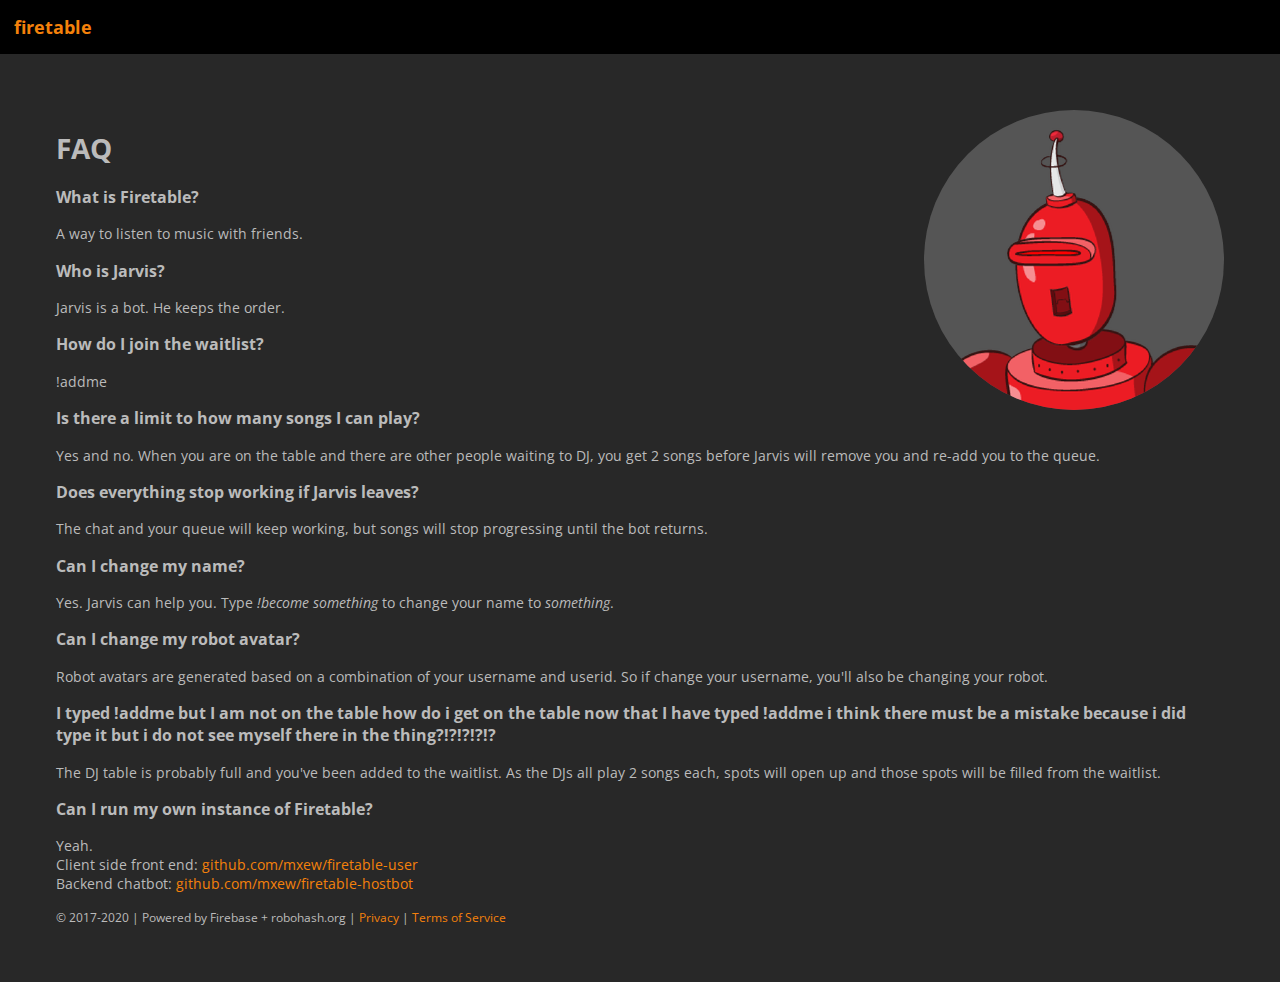
<file: about/index.html>
<!DOCTYPE html>
<html>

<head>
	<META http-equiv="Content-Type" content="text/html; charset=utf-8" />
	<title>About firetable</title>
	<meta name="viewport" content="width=device-width; initial-scale = 1.0; maximum-scale=1.0; user-scalable=no" />
	<link rel="shortcut icon" href="../favicon.png">
	<link rel="stylesheet" href="../css/looks.css" type="text/css" />
	<link href='https://fonts.googleapis.com/css?family=Open+Sans:400,700' rel='stylesheet' type='text/css'>

</head>

<body class="blog">

	<header id="topbar">
		<h1 class="ftlogo">firetable</h1>
		<div class="flexpacer"></div>
	</header>
	
	<div id="blog">
		<img style="float:right; border-radius: 50%; background-color: #555; margin: 0px 0px 15px 15px; max-width: 50%;" src="./jarvis.png" />
		<h1>FAQ</h1>
		<h3>What is Firetable?</h3>
		<p>
			A way to listen to music with friends.
		</p>
		<h3>Who is Jarvis?</h3>
		<p>
			Jarvis is a bot. He keeps the order.
		</p>
		<h3>How do I join the waitlist?</h3>
		<p>
			!addme
		</p>
		<h3>Is there a limit to how many songs I can play?</h3>
		<p>
			Yes and no. When you are on the table and there are other people waiting to DJ, you get 2 songs before Jarvis will remove you and re-add you to the queue.
		</p>
		<h3>Does everything stop working if Jarvis leaves?</h3>
		<p>
			The chat and your queue will keep working, but songs will stop progressing until the bot returns.
		</p>
		<h3>Can I change my name?</h3>
		<p>
			Yes. Jarvis can help you. Type <i>!become something</i> to change your name to <i>something</i>.
		</p>
		<h3>Can I change my robot avatar?</h3>
		<p>
			Robot avatars are generated based on a combination of your username and userid. So if change your username, you'll also be changing your robot.
		</p>
		<h3>I typed !addme but I am not on the table how do i get on the table now that I have typed !addme i think there must be a mistake because i did type it but i do not see myself there in the thing?!?!?!?!?</h3>
		<p>
			The DJ table is probably full and you've been added to the waitlist. As the DJs all play 2 songs each, spots will open up and those spots will be filled from the waitlist.
		</p>
		<h3>Can I run my own instance of Firetable?</h3>
		<p>
			Yeah.<br/> Client side front end: <a href="http://github.com/mxew/firetable-user">github.com/mxew/firetable-user</a><br/> Backend chatbot: <a href="http://github.com/mxew/firetable-hostbot">github.com/mxew/firetable-hostbot</a>
		</p>
		<small>&copy; 2017-2020 | Powered by Firebase + robohash.org | <a href="../privacy">Privacy</a> | <a href="../terms">Terms of Service</a></small>
	</div>

</body>

</html>
</file>
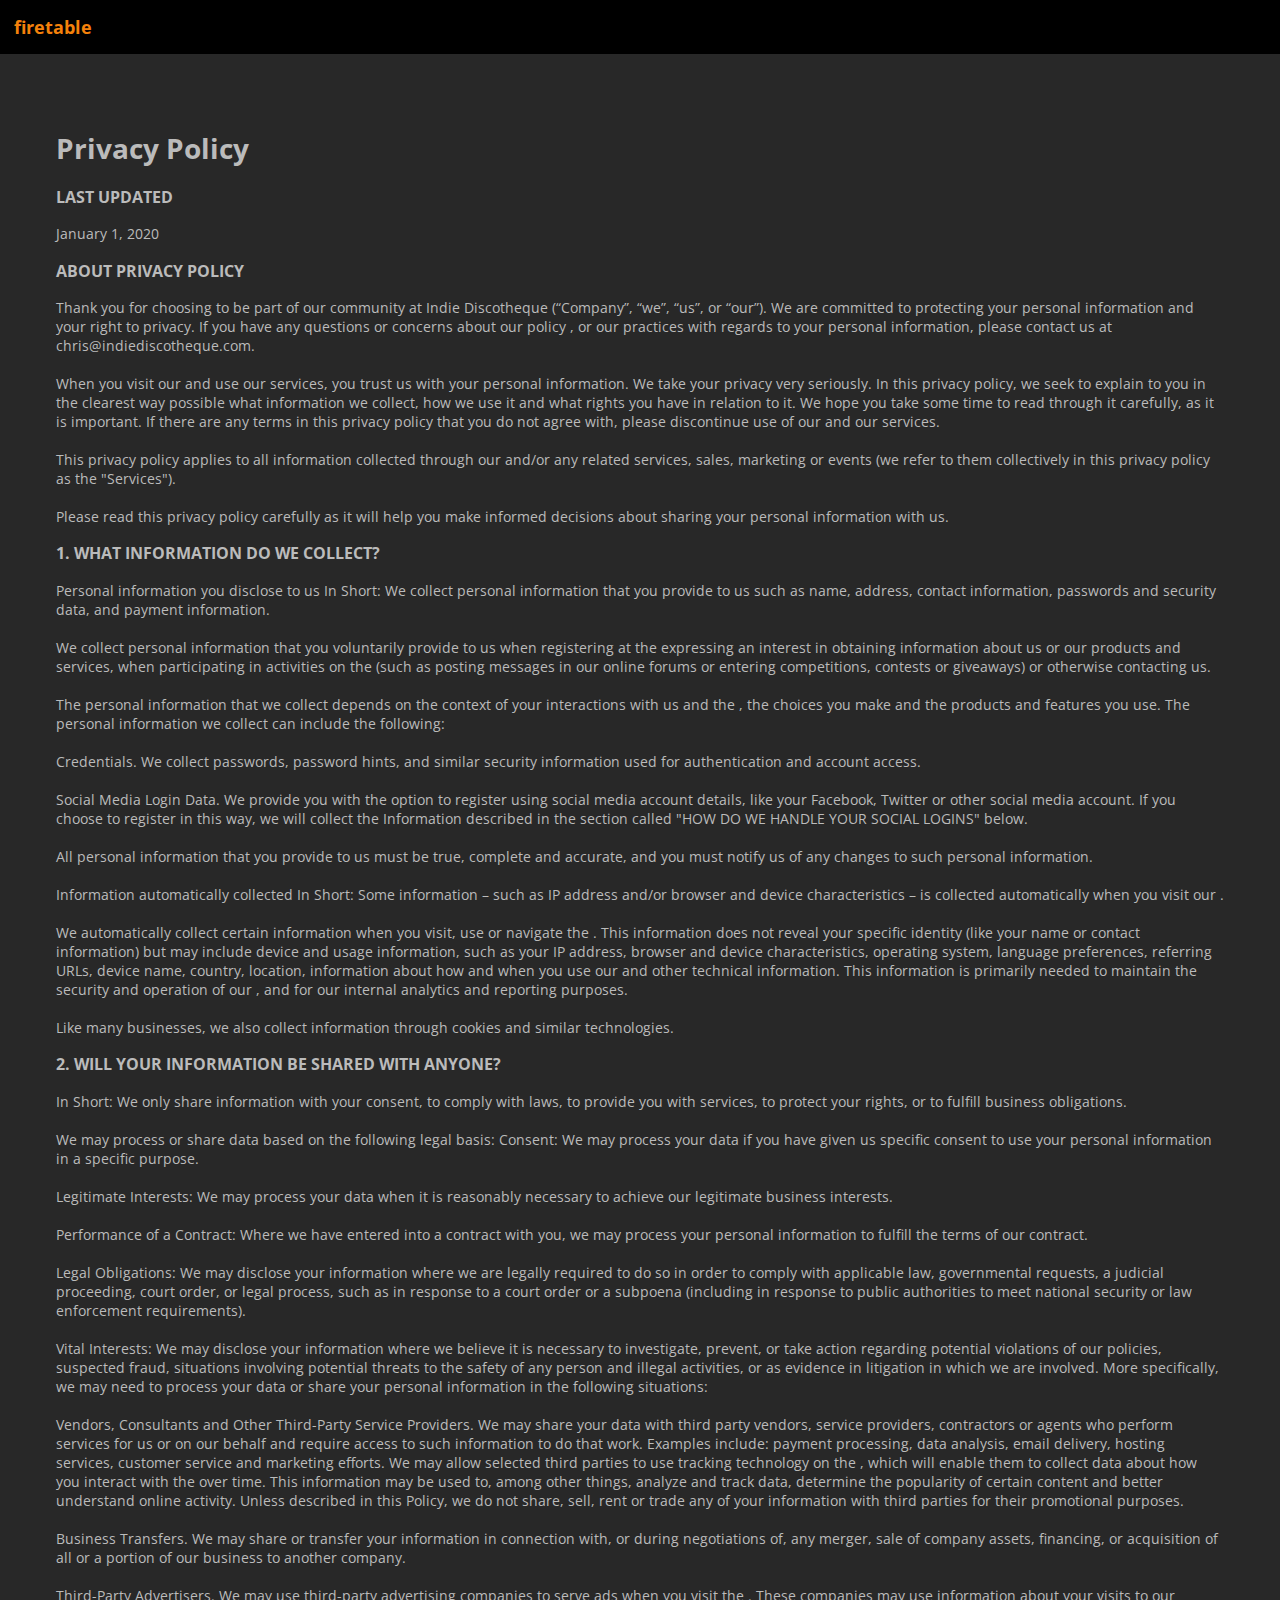
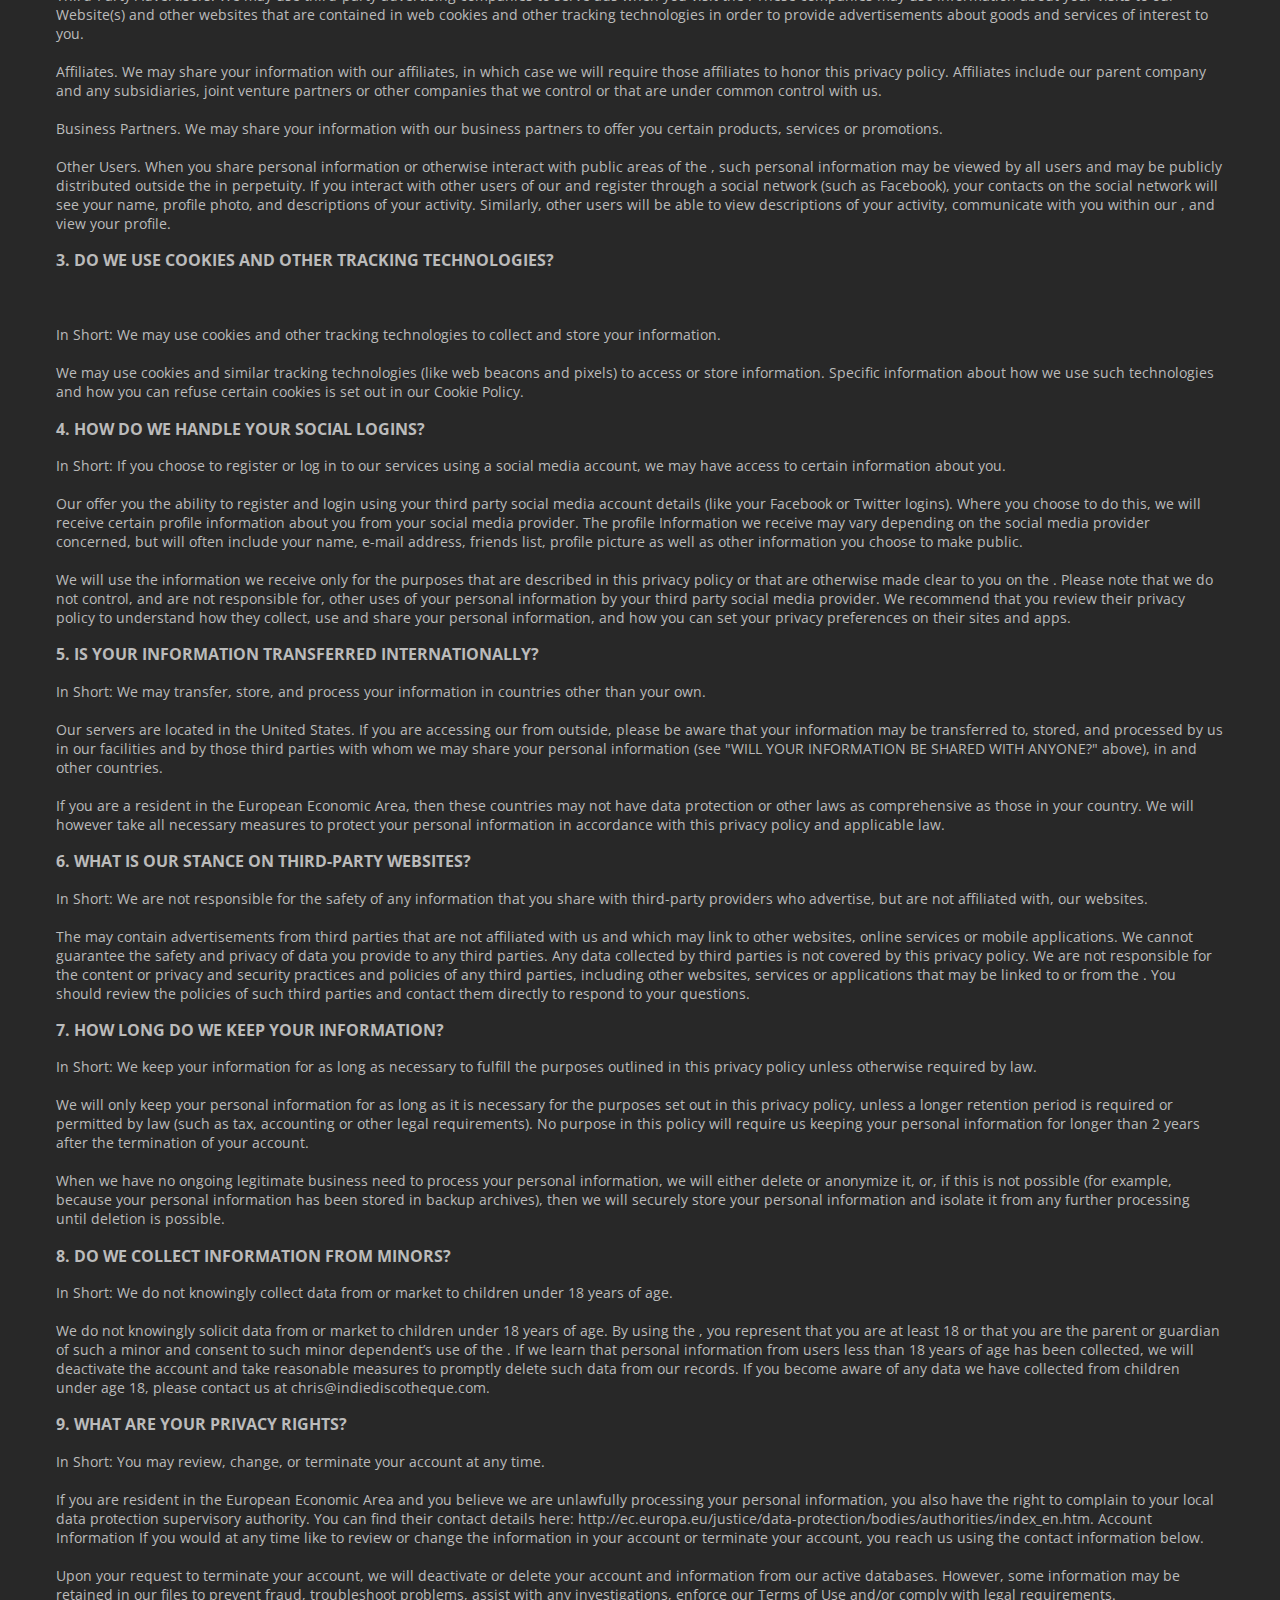
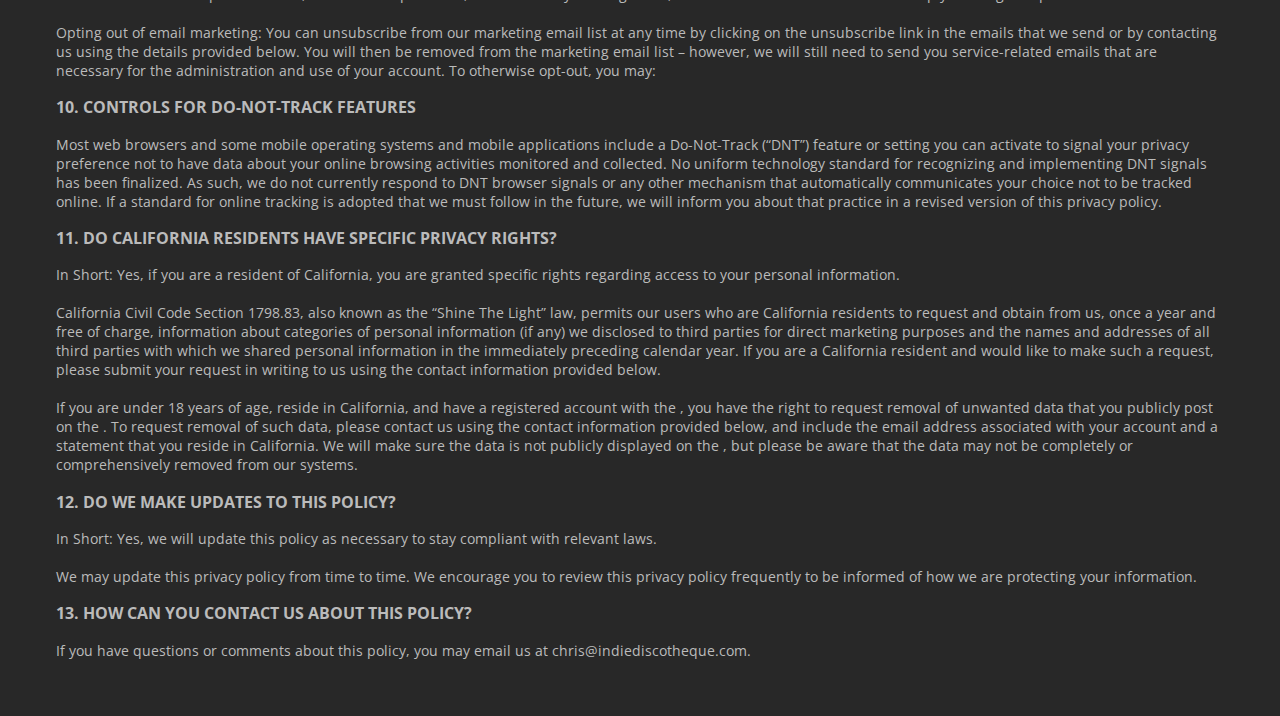
<file: privacy/index.html>
<!DOCTYPE html>
<html>

<head>
  <META http-equiv="Content-Type" content="text/html; charset=utf-8" />
  <title>Firetable Privacy Policy</title>
  <meta name="viewport" content="width=device-width; initial-scale = 1.0; maximum-scale=1.0; user-scalable=no" />
  <link rel="shortcut icon" href="../favicon.png">
  <link rel="stylesheet" href="../css/looks.css" type="text/css" />
  <link href='https://fonts.googleapis.com/css?family=Open+Sans:400,700' rel='stylesheet' type='text/css'>

</head>

<body class="blog">
  <header id="topbar">
    <h1 class="ftlogo">firetable</h1>
    <div class="flexpacer"></div>
  </header>
  <div id="blog">
    <h1>Privacy Policy</h1>

    <h3>LAST UPDATED</h3> January 1, 2020
    <h3>ABOUT PRIVACY POLICY</h3> Thank you for choosing to be part of our community at Indie Discotheque (“Company”, “we”, “us”, or “our”). We are committed to protecting your personal information and your right to privacy. If you have any questions or concerns about our policy
    , or our practices with regards to your personal information, please contact us at chris@indiediscotheque.com.
    <br/><br/> When you visit our and use our services, you trust us with your personal information. We take your privacy very seriously. In this privacy policy, we seek to explain to you in the clearest way possible what information we collect, how we
    use it and what rights you have in relation to it. We hope you take some time to read through it carefully, as it is important. If there are any terms in this privacy policy that you do not agree with, please discontinue use of our and our services.
    <br/><br/> This privacy policy applies to all information collected through our and/or any related services, sales, marketing or events (we refer to them collectively in this privacy policy as the "Services").
    <br/><br/> Please read this privacy policy carefully as it will help you make informed decisions about sharing your personal information with us.




    <h3>1. WHAT INFORMATION DO WE COLLECT?</h3> Personal information you disclose to us In Short: We collect personal information that you provide to us such as name, address, contact information, passwords and security data, and payment information.
    <br/><br/> We collect personal information that you voluntarily provide to us when registering at the expressing an interest in obtaining information about us or our products and services, when participating in activities on the (such as posting messages
    in our online forums or entering competitions, contests or giveaways) or otherwise contacting us.
    <br/><br/> The personal information that we collect depends on the context of your interactions with us and the , the choices you make and the products and features you use. The personal information we collect can include the following:
    <br/><br/> Credentials. We collect passwords, password hints, and similar security information used for authentication and account access.
    <br/><br/> Social Media Login Data. We provide you with the option to register using social media account details, like your Facebook, Twitter or other social media account. If you choose to register in this way, we will collect the Information described
    in the section called "HOW DO WE HANDLE YOUR SOCIAL LOGINS" below.
    <br/><br/> All personal information that you provide to us must be true, complete and accurate, and you must notify us of any changes to such personal information.
    <br/><br/> Information automatically collected In Short: Some information – such as IP address and/or browser and device characteristics – is collected automatically when you visit our .
    <br/><br/> We automatically collect certain information when you visit, use or navigate the . This information does not reveal your specific identity (like your name or contact information) but may include device and usage information, such as your
    IP address, browser and device characteristics, operating system, language preferences, referring URLs, device name, country, location, information about how and when you use our and other technical information. This information is primarily needed
    to maintain the security and operation of our , and for our internal analytics and reporting purposes.
    <br/><br/> Like many businesses, we also collect information through cookies and similar technologies.



    <h3>2. WILL YOUR INFORMATION BE SHARED WITH ANYONE?</h3> In Short: We only share information with your consent, to comply with laws, to provide you with services, to protect your rights, or to fulfill business obligations.
    <br/><br/> We may process or share data based on the following legal basis: Consent: We may process your data if you have given us specific consent to use your personal information in a specific purpose.
    <br/><br/> Legitimate Interests: We may process your data when it is reasonably necessary to achieve our legitimate business interests.
    <br/><br/> Performance of a Contract: Where we have entered into a contract with you, we may process your personal information to fulfill the terms of our contract.
    <br/><br/> Legal Obligations: We may disclose your information where we are legally required to do so in order to comply with applicable law, governmental requests, a judicial proceeding, court order, or legal process, such as in response to a court
    order or a subpoena (including in response to public authorities to meet national security or law enforcement requirements).
    <br/><br/> Vital Interests: We may disclose your information where we believe it is necessary to investigate, prevent, or take action regarding potential violations of our policies, suspected fraud, situations involving potential threats to the safety
    of any person and illegal activities, or as evidence in litigation in which we are involved. More specifically, we may need to process your data or share your personal information in the following situations:
    <br/><br/> Vendors, Consultants and Other Third-Party Service Providers. We may share your data with third party vendors, service providers, contractors or agents who perform services for us or on our behalf and require access to such information
    to do that work. Examples include: payment processing, data analysis, email delivery, hosting services, customer service and marketing efforts. We may allow selected third parties to use tracking technology on the , which will enable them to collect
    data about how you interact with the over time. This information may be used to, among other things, analyze and track data, determine the popularity of certain content and better understand online activity. Unless described in this Policy, we do
    not share, sell, rent or trade any of your information with third parties for their promotional purposes.
    <br/><br/> Business Transfers. We may share or transfer your information in connection with, or during negotiations of, any merger, sale of company assets, financing, or acquisition of all or a portion of our business to another company.
    <br/><br/> Third-Party Advertisers. We may use third-party advertising companies to serve ads when you visit the . These companies may use information about your visits to our Website(s) and other websites that are contained in web cookies and other
    tracking technologies in order to provide advertisements about goods and services of interest to you.
    <br/><br/> Affiliates. We may share your information with our affiliates, in which case we will require those affiliates to honor this privacy policy. Affiliates include our parent company and any subsidiaries, joint venture partners or other companies
    that we control or that are under common control with us.
    <br/><br/> Business Partners. We may share your information with our business partners to offer you certain products, services or promotions.
    <br/><br/> Other Users. When you share personal information or otherwise interact with public areas of the , such personal information may be viewed by all users and may be publicly distributed outside the in perpetuity. If you interact with other
    users of our and register through a social network (such as Facebook), your contacts on the social network will see your name, profile photo, and descriptions of your activity. Similarly, other users will be able to view descriptions of your activity,
    communicate with you within our , and view your profile.


    <h3>3. DO WE USE COOKIES AND OTHER TRACKING TECHNOLOGIES?</h3>
    <br/><br/> In Short: We may use cookies and other tracking technologies to collect and store your information.
    <br/><br/> We may use cookies and similar tracking technologies (like web beacons and pixels) to access or store information. Specific information about how we use such technologies and how you can refuse certain cookies is set out in our Cookie Policy.



    <h3>4. HOW DO WE HANDLE YOUR SOCIAL LOGINS?</h3> In Short: If you choose to register or log in to our services using a social media account, we may have access to certain information about you.
    <br/><br/> Our offer you the ability to register and login using your third party social media account details (like your Facebook or Twitter logins). Where you choose to do this, we will receive certain profile information about you from your social
    media provider. The profile Information we receive may vary depending on the social media provider concerned, but will often include your name, e-mail address, friends list, profile picture as well as other information you choose to make public.
    <br/><br/> We will use the information we receive only for the purposes that are described in this privacy policy or that are otherwise made clear to you on the . Please note that we do not control, and are not responsible for, other uses of your
    personal information by your third party social media provider. We recommend that you review their privacy policy to understand how they collect, use and share your personal information, and how you can set your privacy preferences on their sites
    and apps.



    <h3>5. IS YOUR INFORMATION TRANSFERRED INTERNATIONALLY?</h3> In Short: We may transfer, store, and process your information in countries other than your own.
    <br/><br/> Our servers are located in the United States. If you are accessing our from outside, please be aware that your information may be transferred to, stored, and processed by us in our facilities and by those third parties with whom we may
    share your personal information (see "WILL YOUR INFORMATION BE SHARED WITH ANYONE?" above), in and other countries.
    <br/><br/> If you are a resident in the European Economic Area, then these countries may not have data protection or other laws as comprehensive as those in your country. We will however take all necessary measures to protect your personal information
    in accordance with this privacy policy and applicable law.



    <h3>6. WHAT IS OUR STANCE ON THIRD-PARTY WEBSITES?</h3> In Short: We are not responsible for the safety of any information that you share with third-party providers who advertise, but are not affiliated with, our websites.
    <br/><br/> The may contain advertisements from third parties that are not affiliated with us and which may link to other websites, online services or mobile applications. We cannot guarantee the safety and privacy of data you provide to any third
    parties. Any data collected by third parties is not covered by this privacy policy. We are not responsible for the content or privacy and security practices and policies of any third parties, including other websites, services or applications that
    may be linked to or from the . You should review the policies of such third parties and contact them directly to respond to your questions.



    <h3>7. HOW LONG DO WE KEEP YOUR INFORMATION?</h3> In Short: We keep your information for as long as necessary to fulfill the purposes outlined in this privacy policy unless otherwise required by law.
    <br/><br/> We will only keep your personal information for as long as it is necessary for the purposes set out in this privacy policy, unless a longer retention period is required or permitted by law (such as tax, accounting or other legal requirements).
    No purpose in this policy will require us keeping your personal information for longer than 2 years after the termination of your account.
    <br/><br/> When we have no ongoing legitimate business need to process your personal information, we will either delete or anonymize it, or, if this is not possible (for example, because your personal information has been stored in backup archives),
    then we will securely store your personal information and isolate it from any further processing until deletion is possible.



    <h3>8. DO WE COLLECT INFORMATION FROM MINORS?</h3> In Short: We do not knowingly collect data from or market to children under 18 years of age.
    <br/><br/> We do not knowingly solicit data from or market to children under 18 years of age. By using the , you represent that you are at least 18 or that you are the parent or guardian of such a minor and consent to such minor dependent’s use of
    the . If we learn that personal information from users less than 18 years of age has been collected, we will deactivate the account and take reasonable measures to promptly delete such data from our records. If you become aware of any data we have
    collected from children under age 18, please contact us at chris@indiediscotheque.com.



    <h3>9. WHAT ARE YOUR PRIVACY RIGHTS?</h3> In Short: You may review, change, or terminate your account at any time.
    <br/><br/> If you are resident in the European Economic Area and you believe we are unlawfully processing your personal information, you also have the right to complain to your local data protection supervisory authority. You can find their contact
    details here: http://ec.europa.eu/justice/data-protection/bodies/authorities/index_en.htm. Account Information If you would at any time like to review or change the information in your account or terminate your account, you reach us using the contact
    information below.
    <br/><br/> Upon your request to terminate your account, we will deactivate or delete your account and information from our active databases. However, some information may be retained in our files to prevent fraud, troubleshoot problems, assist with
    any investigations, enforce our Terms of Use and/or comply with legal requirements.
    <br/><br/> Opting out of email marketing: You can unsubscribe from our marketing email list at any time by clicking on the unsubscribe link in the emails that we send or by contacting us using the details provided below. You will then be removed from
    the marketing email list – however, we will still need to send you service-related emails that are necessary for the administration and use of your account. To otherwise opt-out, you may:



    <h3>10. CONTROLS FOR DO-NOT-TRACK FEATURES</h3> Most web browsers and some mobile operating systems and mobile applications include a Do-Not-Track (“DNT”) feature or setting you can activate to signal your privacy preference not to have data about your online browsing activities monitored and
    collected. No uniform technology standard for recognizing and implementing DNT signals has been finalized. As such, we do not currently respond to DNT browser signals or any other mechanism that automatically communicates your choice not to be tracked
    online. If a standard for online tracking is adopted that we must follow in the future, we will inform you about that practice in a revised version of this privacy policy.



    <h3>11. DO CALIFORNIA RESIDENTS HAVE SPECIFIC PRIVACY RIGHTS?</h3> In Short: Yes, if you are a resident of California, you are granted specific rights regarding access to your personal information.
    <br/><br/> California Civil Code Section 1798.83, also known as the “Shine The Light” law, permits our users who are California residents to request and obtain from us, once a year and free of charge, information about categories of personal information
    (if any) we disclosed to third parties for direct marketing purposes and the names and addresses of all third parties with which we shared personal information in the immediately preceding calendar year. If you are a California resident and would
    like to make such a request, please submit your request in writing to us using the contact information provided below.
    <br/><br/> If you are under 18 years of age, reside in California, and have a registered account with the , you have the right to request removal of unwanted data that you publicly post on the . To request removal of such data, please contact us using
    the contact information provided below, and include the email address associated with your account and a statement that you reside in California. We will make sure the data is not publicly displayed on the , but please be aware that the data may not
    be completely or comprehensively removed from our systems.



    <h3>12. DO WE MAKE UPDATES TO THIS POLICY?</h3> In Short: Yes, we will update this policy as necessary to stay compliant with relevant laws.
    <br/><br/> We may update this privacy policy from time to time. We encourage you to review this privacy policy frequently to be informed of how we are protecting your information.



    <h3>13. HOW CAN YOU CONTACT US ABOUT THIS POLICY?</h3> If you have questions or comments about this policy, you may email us at chris@indiediscotheque.com.

  </div>

</body>

</html>
</file>
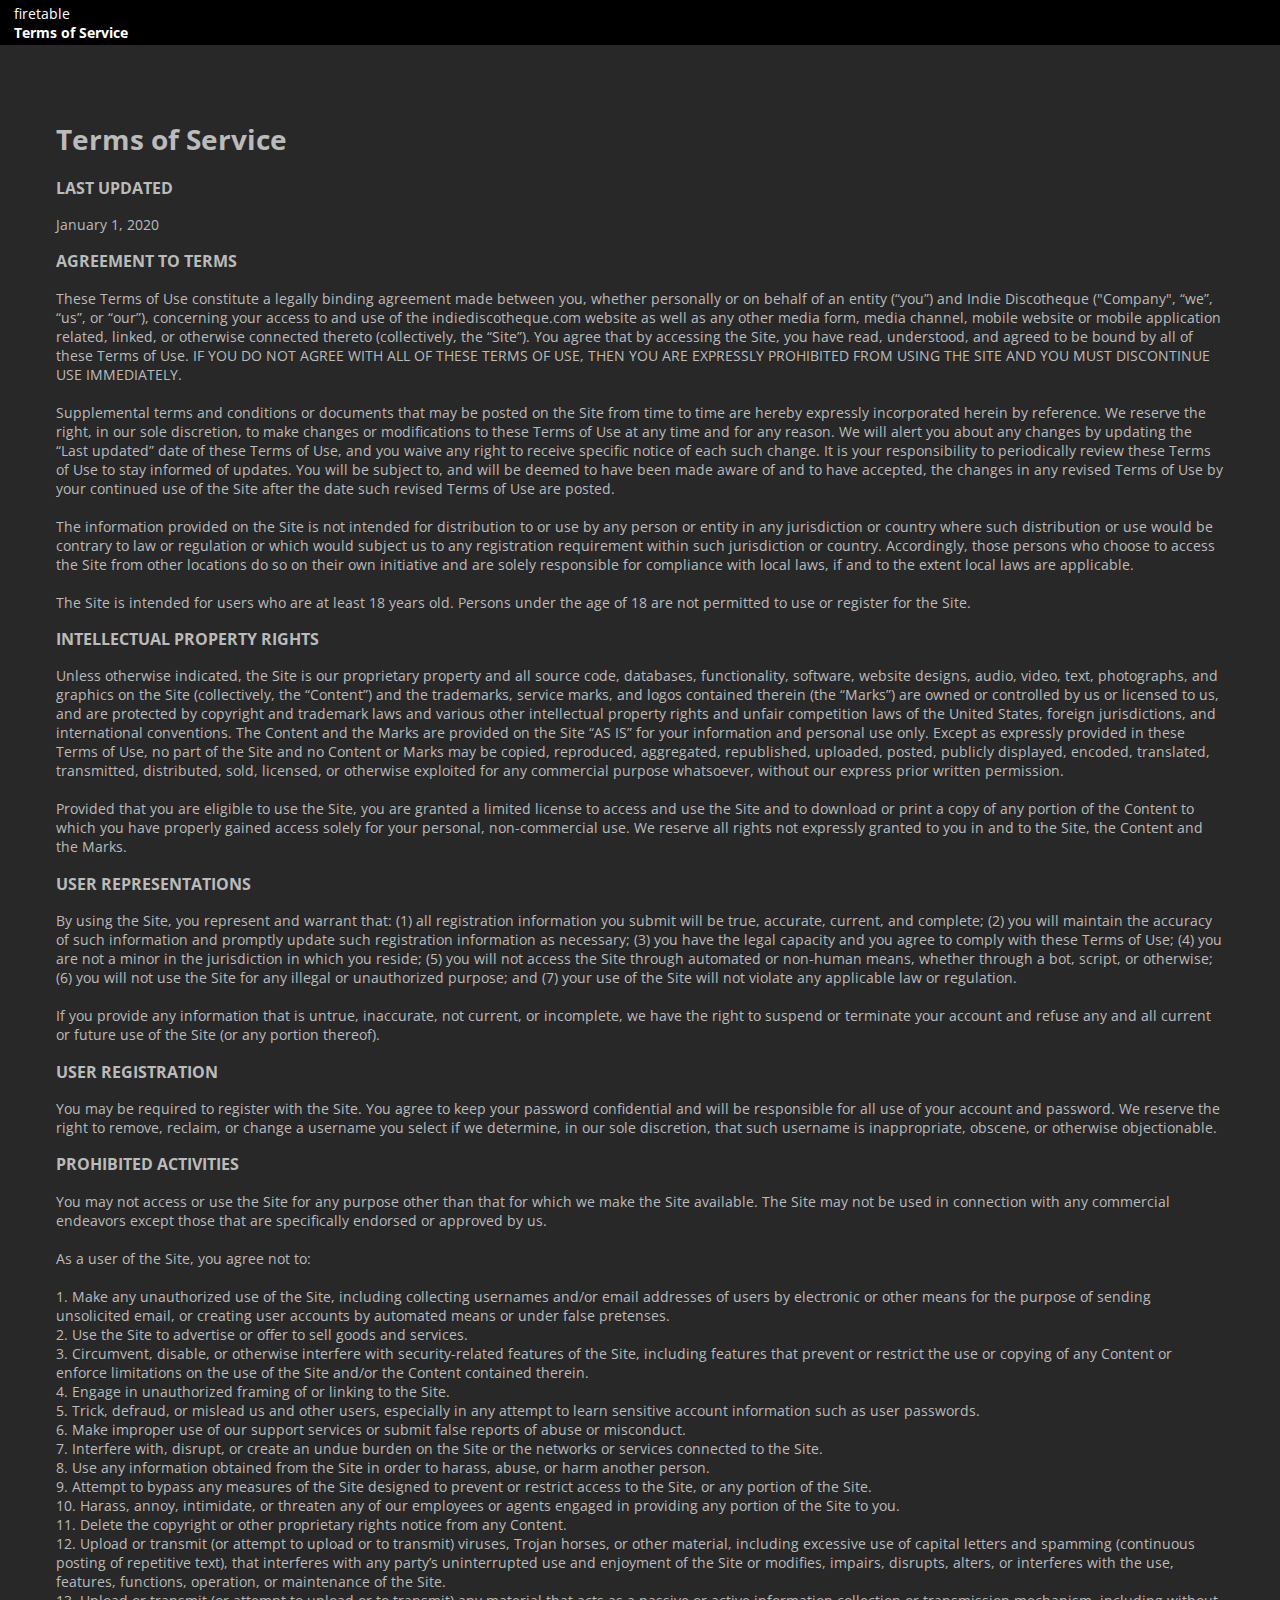
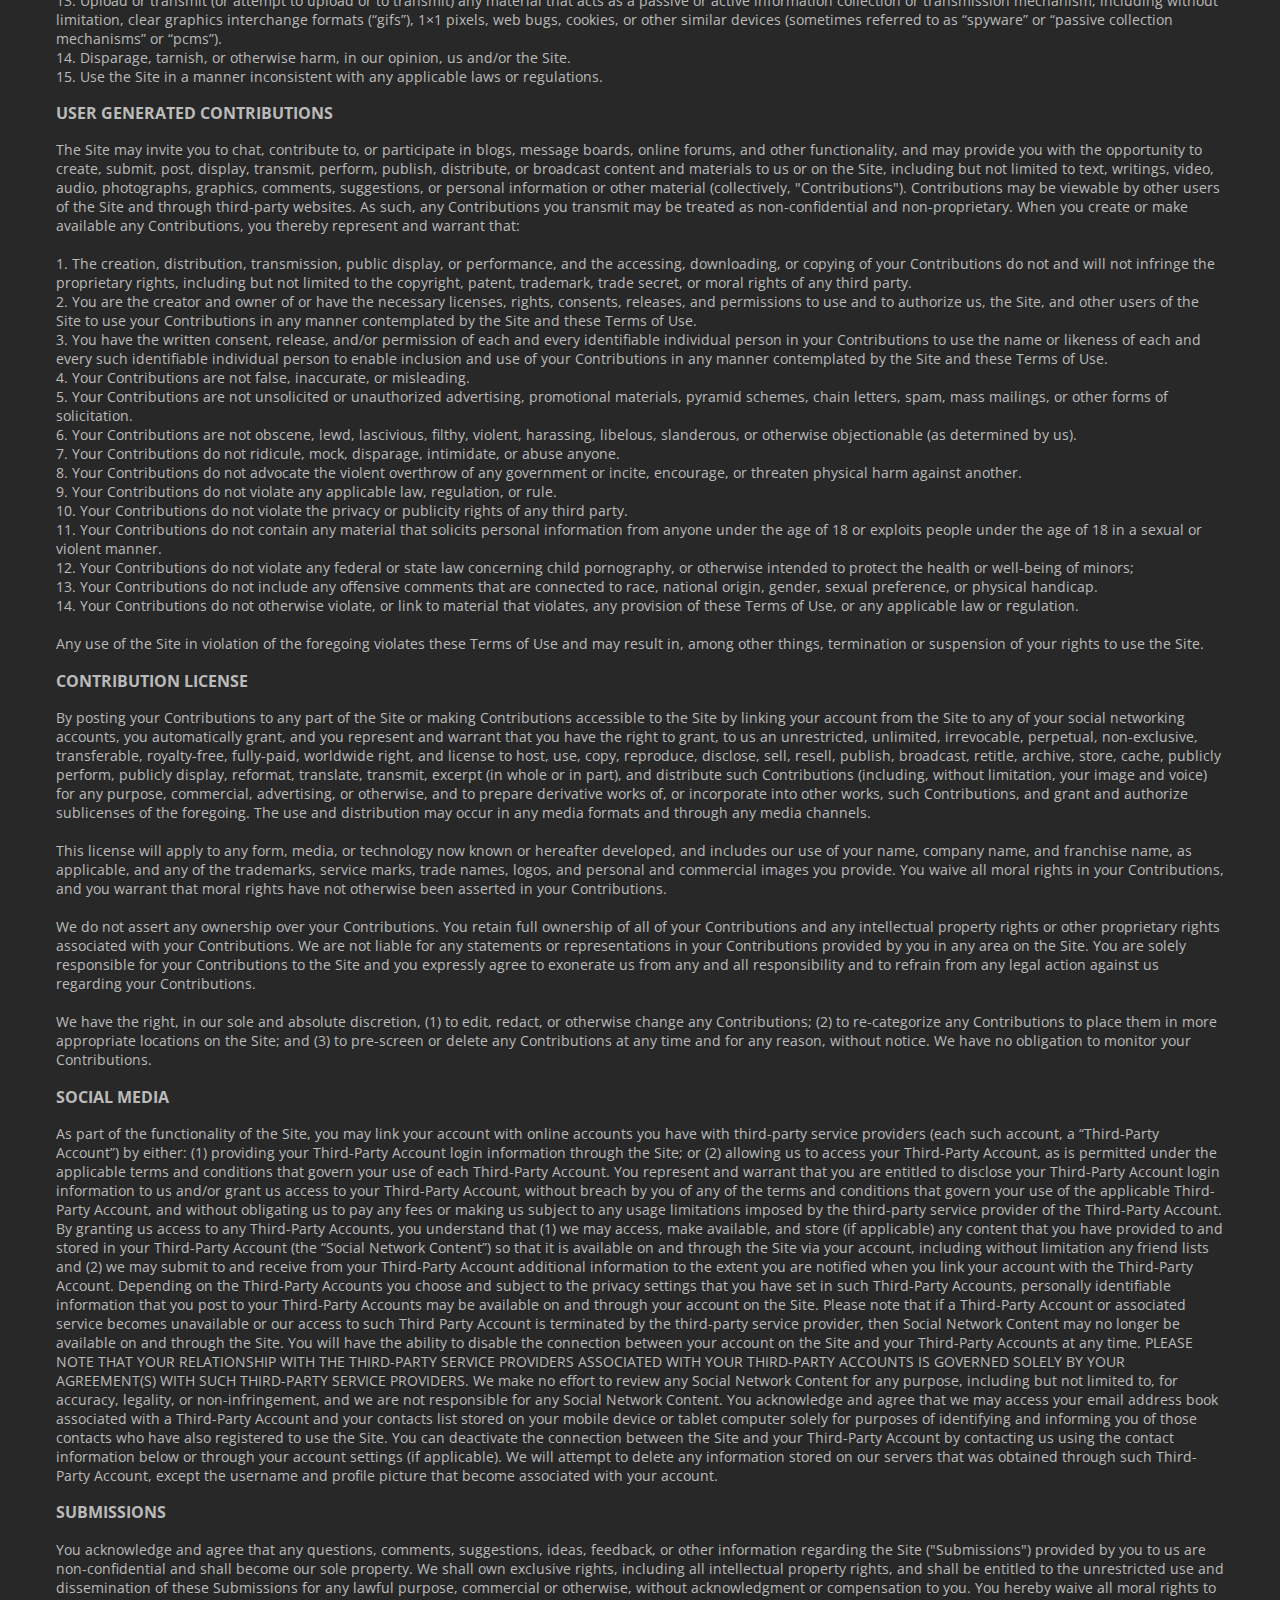
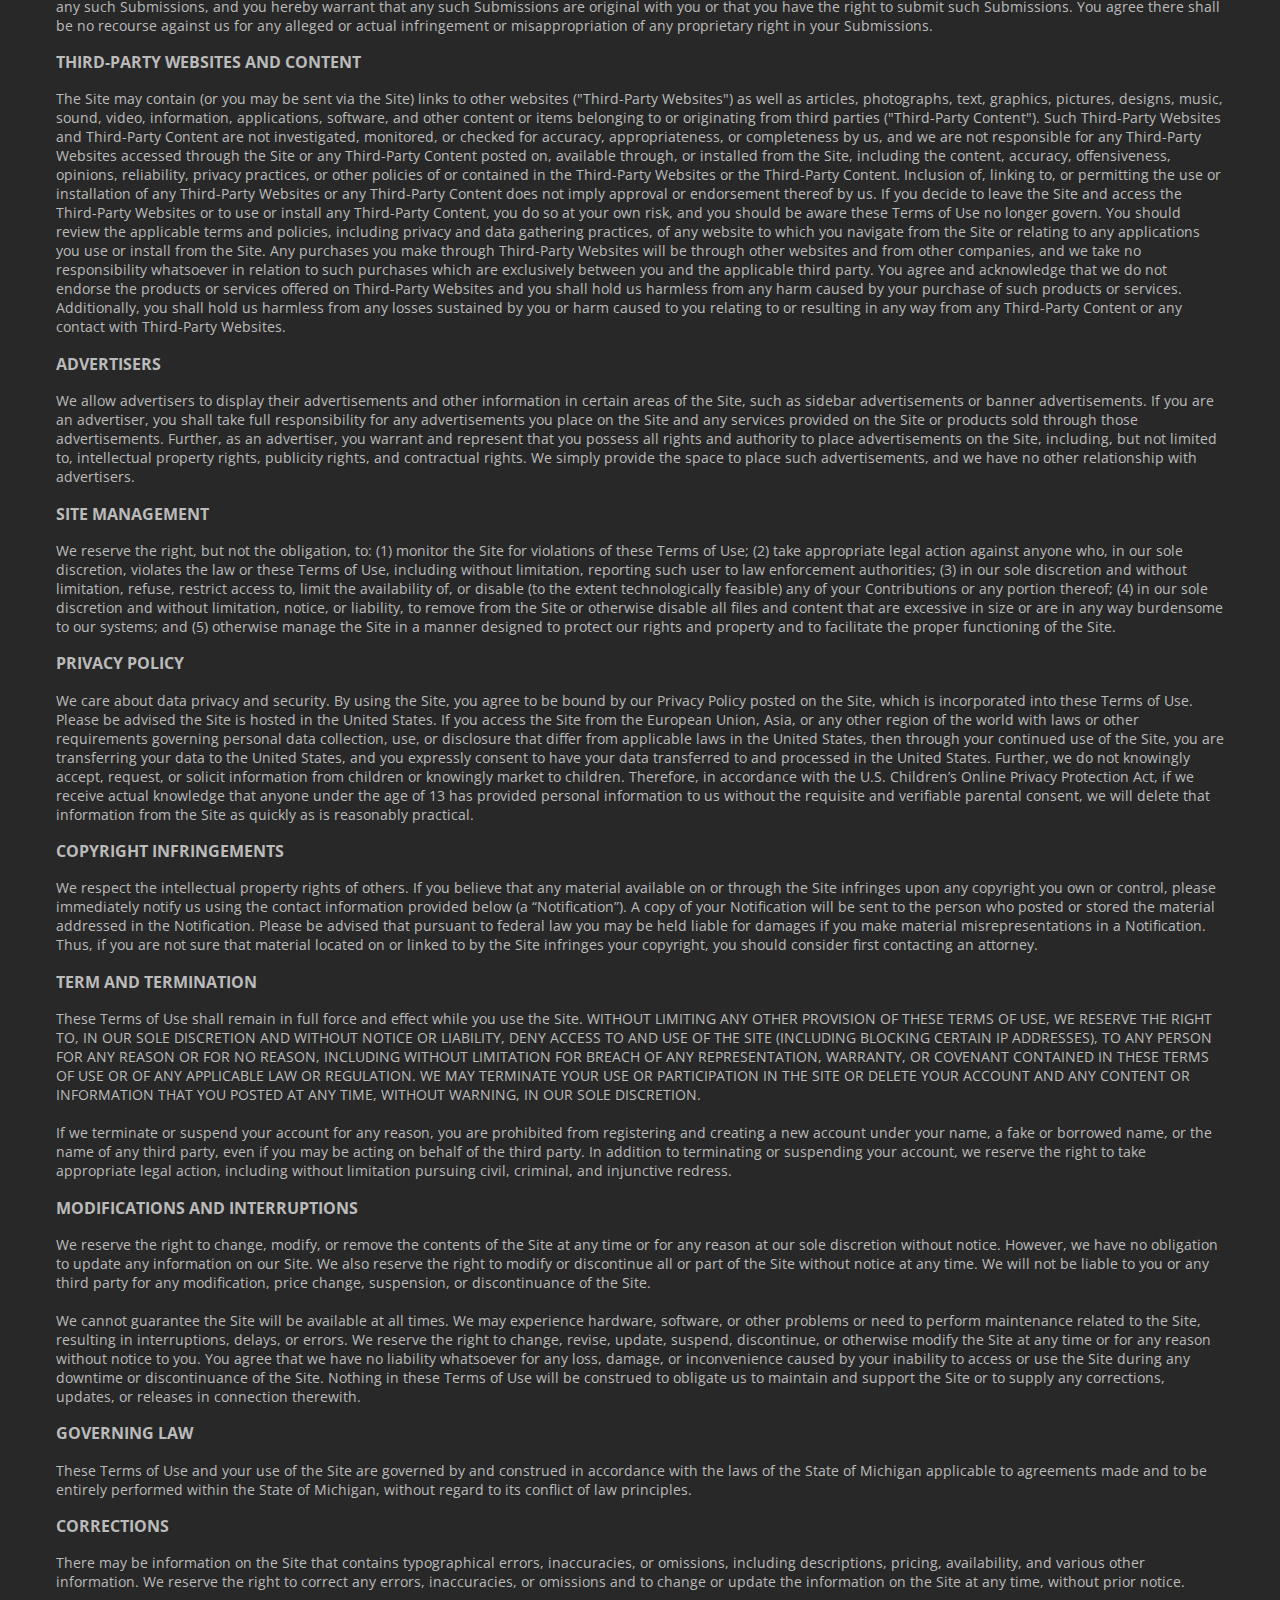
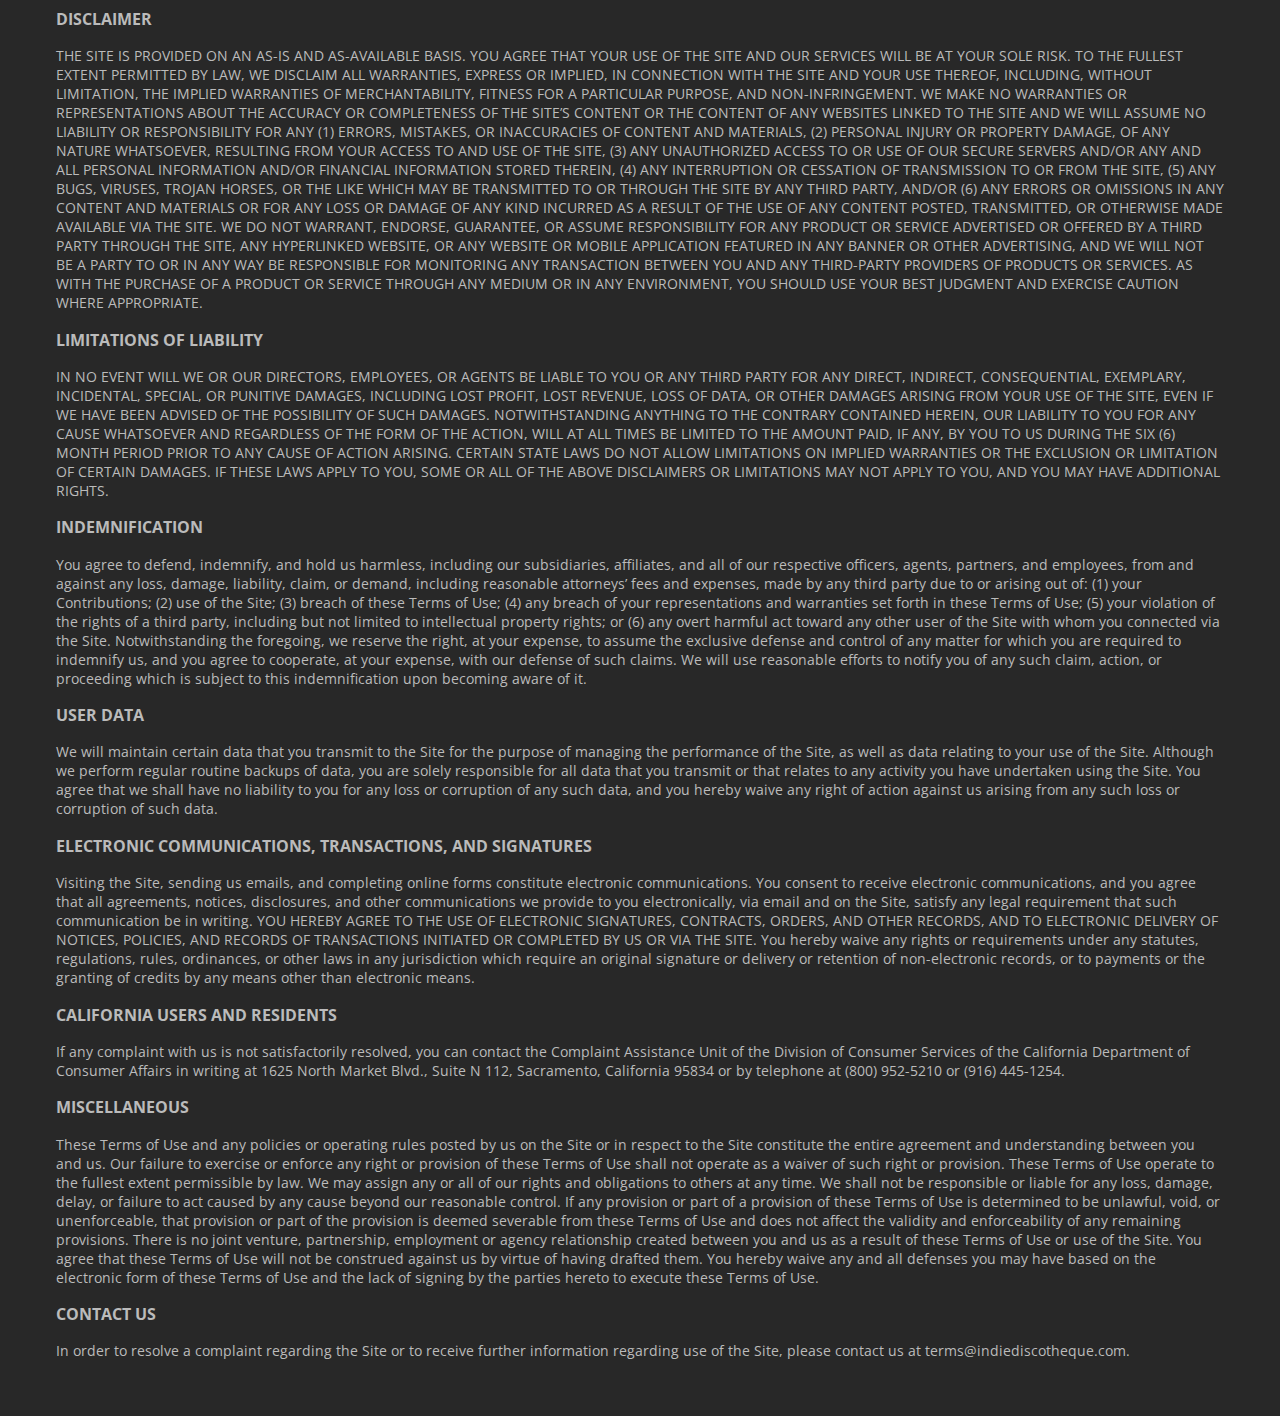
<file: terms/index.html>
<!DOCTYPE html>
<html>

<head>
  <META http-equiv="Content-Type" content="text/html; charset=utf-8" />
	<title>Firetable Terms of Service</title>
	<meta name="viewport" content="width=device-width; initial-scale = 1.0; maximum-scale=1.0; user-scalable=no" />
	<link rel="shortcut icon" href="../favicon.png">
	<link rel="stylesheet" href="../css/looks.css" type="text/css" />
	<link href='https://fonts.googleapis.com/css?family=Open+Sans:400,700' rel='stylesheet' type='text/css'>

</head>

<body class="blog">
	<div id="contain">
		<div class="inner">

		</div>
		<div id="topbar">
			<div class="inr">
				<div class="left">
					<span class="fire">fire</span>table <span id="idtitle">Terms of Service</span>
				</div>
				<div class="clear"></div>
			</div>
		</div>
		<div id="middleContain">
			<div id="mainThing">
				<div id="blog">
          <h1>Terms of Service </h1>
          <h3>LAST UPDATED</h3>
          January 1, 2020
          <h3>AGREEMENT TO TERMS</h3>

          These Terms of Use constitute a legally binding agreement made between you, whether personally or on behalf of an entity (“you”) and Indie Discotheque ("Company", “we”, “us”, or “our”), concerning your access to and use of the indiediscotheque.com website as well as any other media form, media channel, mobile website or mobile application related, linked, or otherwise connected thereto (collectively, the “Site”). You agree that by accessing the Site, you have read, understood, and agreed to be bound by all of these Terms of Use. IF YOU DO NOT AGREE WITH ALL OF THESE TERMS OF USE, THEN YOU ARE EXPRESSLY PROHIBITED FROM USING THE SITE AND YOU MUST DISCONTINUE USE IMMEDIATELY.
<br/><br/>
          Supplemental terms and conditions or documents that may be posted on the Site from time to time are hereby expressly incorporated herein by reference. We reserve the right, in our sole discretion, to make changes or modifications to these Terms of Use at any time and for any reason. We will alert you about any changes by updating the “Last updated” date of these Terms of Use, and you waive any right to receive specific notice of each such change. It is your responsibility to periodically review these Terms of Use to stay informed of updates. You will be subject to, and will be deemed to have been made aware of and to have accepted, the changes in any revised Terms of Use by your continued use of the Site after the date such revised Terms of Use are posted.
<br/><br/>
          The information provided on the Site is not intended for distribution to or use by any person or entity in any jurisdiction or country where such distribution or use would be contrary to law or regulation or which would subject us to any registration requirement within such jurisdiction or country. Accordingly, those persons who choose to access the Site from other locations do so on their own initiative and are solely responsible for compliance with local laws, if and to the extent local laws are applicable.
<br/><br/>
          The Site is intended for users who are at least 18 years old. Persons under the age of 18 are not permitted to use or register for the Site.

          <h3>INTELLECTUAL PROPERTY RIGHTS</h3>

          Unless otherwise indicated, the Site is our proprietary property and all source code, databases, functionality, software, website designs, audio, video, text, photographs, and graphics on the Site (collectively, the “Content”) and the trademarks, service marks, and logos contained therein (the “Marks”) are owned or controlled by us or licensed to us, and are protected by copyright and trademark laws and various other intellectual property rights and unfair competition laws of the United States, foreign jurisdictions, and international conventions. The Content and the Marks are provided on the Site “AS IS” for your information and personal use only. Except as expressly provided in these Terms of Use, no part of the Site and no Content or Marks may be copied, reproduced, aggregated, republished, uploaded, posted, publicly displayed, encoded, translated, transmitted, distributed, sold, licensed, or otherwise exploited for any commercial purpose whatsoever, without our express prior written permission.
<br/><br/>
          Provided that you are eligible to use the Site, you are granted a limited license to access and use the Site and to download or print a copy of any portion of the Content to which you have properly gained access solely for your personal, non-commercial use. We reserve all rights not expressly granted to you in and to the Site, the Content and the Marks.

          <h3>USER REPRESENTATIONS</h3>

          By using the Site, you represent and warrant that: (1) all registration information you submit will be true, accurate, current, and complete; (2) you will maintain the accuracy of such information and promptly update such registration information as necessary; (3) you have the legal capacity and you agree to comply with these Terms of Use;  (4) you are not a minor in the jurisdiction in which you reside; (5) you will not access the Site through automated or non-human means, whether through a bot, script, or otherwise; (6) you will not use the Site for any illegal or unauthorized purpose; and (7) your use of the Site will not violate any applicable law or regulation.
<br/><br/>
          If you provide any information that is untrue, inaccurate, not current, or incomplete, we have the right to suspend or terminate your account and refuse any and all current or future use of the Site (or any portion thereof).

          <h3>USER REGISTRATION</h3>

          You may be required to register with the Site. You agree to keep your password confidential and will be responsible for all use of your account and password. We reserve the right to remove, reclaim, or change a username you select if we determine, in our sole discretion, that such username is inappropriate, obscene, or otherwise objectionable.


          <h3>PROHIBITED ACTIVITIES</h3>

          You may not access or use the Site for any purpose other than that for which we make the Site available. The Site may not be used in connection with any commercial endeavors except those that are specifically endorsed or approved by us.
<br/><br/>
          As a user of the Site, you agree not to:
<br/><br/>
          1.  Make any unauthorized use of the Site, including collecting usernames and/or email addresses of users by electronic or other means for the purpose of sending unsolicited email, or creating user accounts by automated means or under false pretenses.
        <br/>2.  Use the Site to advertise or offer to sell goods and services.
        <br/>3.  Circumvent, disable, or otherwise interfere with security-related features of the Site, including features that prevent or restrict the use or copying of any Content or enforce limitations on the use of the Site and/or the Content contained therein.
        <br/>4.  Engage in unauthorized framing of or linking to the Site.
        <br/>5.  Trick, defraud, or mislead us and other users, especially in any attempt to learn sensitive account information such as user passwords.
        <br/>6.  Make improper use of our support services or submit false reports of abuse or misconduct.
        <br/>7.  Interfere with, disrupt, or create an undue burden on the Site or the networks or services connected to the Site.
        <br/>8.  Use any information obtained from the Site in order to harass, abuse, or harm another person.
        <br/>9.  Attempt to bypass any measures of the Site designed to prevent or restrict access to the Site, or any portion of the Site.
        <br/>10.  Harass, annoy, intimidate, or threaten any of our employees or agents engaged in providing any portion of the Site to you.
        <br/>11.  Delete the copyright or other proprietary rights notice from any Content.
        <br/>12.  Upload or transmit (or attempt to upload or to transmit) viruses, Trojan horses, or other material, including excessive use of capital letters and spamming (continuous posting of repetitive text), that interferes with any party’s uninterrupted use and enjoyment of the Site or modifies, impairs, disrupts, alters, or interferes with the use, features, functions, operation, or maintenance of the Site.
        <br/>13.  Upload or transmit (or attempt to upload or to transmit) any material that acts as a passive or active information collection or transmission mechanism, including without limitation, clear graphics interchange formats (“gifs”), 1×1 pixels, web bugs, cookies, or other similar devices (sometimes referred to as “spyware” or “passive collection mechanisms” or “pcms”).
        <br/>14.  Disparage, tarnish, or otherwise harm, in our opinion, us and/or the Site.
        <br/>15.  Use the Site in a manner inconsistent with any applicable laws or regulations.


          <h3>USER GENERATED CONTRIBUTIONS</h3>

          The Site may invite you to chat, contribute to, or participate in blogs, message boards, online forums, and other functionality, and may provide you with the opportunity to create, submit, post, display, transmit, perform, publish, distribute, or broadcast content and materials to us or on the Site, including but not limited to text, writings, video, audio, photographs, graphics, comments, suggestions, or personal information or other material (collectively, "Contributions"). Contributions may be viewable by other users of the Site and through third-party websites. As such, any Contributions you transmit may be treated as non-confidential and non-proprietary. When you create or make available any Contributions, you thereby represent and warrant that:
          <br/><br/>

          1.  The creation, distribution, transmission, public display, or performance, and the accessing, downloading, or copying of your Contributions do not and will not infringe the proprietary rights, including but not limited to the copyright, patent, trademark, trade secret, or moral rights of any third party.
          <br/>2.  You are the creator and owner of or have the necessary licenses, rights, consents, releases, and permissions to use and to authorize us, the Site, and other users of the Site to use your Contributions in any manner contemplated by the Site and these Terms of Use.
          <br/>3.  You have the written consent, release, and/or permission of each and every identifiable individual person in your Contributions to use the name or likeness of each and every such identifiable individual person to enable inclusion and use of your Contributions in any manner contemplated by the Site and these Terms of Use.
          <br/>4.  Your Contributions are not false, inaccurate, or misleading.
          <br/>5.  Your Contributions are not unsolicited or unauthorized advertising, promotional materials, pyramid schemes, chain letters, spam, mass mailings, or other forms of solicitation.
          <br/>6.  Your Contributions are not obscene, lewd, lascivious, filthy, violent, harassing, libelous, slanderous, or otherwise objectionable (as determined by us).
          <br/>7.  Your Contributions do not ridicule, mock, disparage, intimidate, or abuse anyone.
          <br/>8.  Your Contributions do not advocate the violent overthrow of any government or incite, encourage, or threaten physical harm against another.
          <br/>9.  Your Contributions do not violate any applicable law, regulation, or rule.
          <br/>10.  Your Contributions do not violate the privacy or publicity rights of any third party.
          <br/>11.  Your Contributions do not contain any material that solicits personal information from anyone under the age of 18 or exploits people under the age of 18 in a sexual or violent manner.
          <br/>12.  Your Contributions do not violate any federal or state law concerning child pornography, or otherwise intended to protect the health or well-being of minors;
          <br/>13.  Your Contributions do not include any offensive comments that are connected to race, national origin, gender, sexual preference, or physical handicap.
          <br/>14.  Your Contributions do not otherwise violate, or link to material that violates, any provision of these Terms of Use, or any applicable law or regulation.
          <br/><br/>

          Any use of the Site in violation of the foregoing violates these Terms of Use and may result in, among other things, termination or suspension of your rights to use the Site.


          <h3>CONTRIBUTION LICENSE</h3>

          By posting your Contributions to any part of the Site or making Contributions accessible to the Site by linking your account from the Site to any of your social networking accounts, you automatically grant, and you represent and warrant that you have the right to grant, to us an unrestricted, unlimited, irrevocable, perpetual, non-exclusive, transferable, royalty-free, fully-paid, worldwide right, and license to host, use, copy, reproduce, disclose, sell, resell, publish, broadcast, retitle, archive, store, cache, publicly perform, publicly display, reformat, translate, transmit, excerpt (in whole or in part), and distribute such Contributions (including, without limitation, your image and voice) for any purpose, commercial, advertising, or otherwise, and to prepare derivative works of, or incorporate into other works, such Contributions, and grant and authorize sublicenses of the foregoing. The use and distribution may occur in any media formats and through any media channels.
          <br/><br/>

          This license will apply to any form, media, or technology now known or hereafter developed, and includes our use of your name, company name, and franchise name, as applicable, and any of the trademarks, service marks, trade names, logos, and personal and commercial images you provide. You waive all moral rights in your Contributions, and you warrant that moral rights have not otherwise been asserted in your Contributions.
          <br/><br/>

          We do not assert any ownership over your Contributions. You retain full ownership of all of your Contributions and any intellectual property rights or other proprietary rights associated with your Contributions. We are not liable for any statements or representations in your Contributions provided by you in any area on the Site. You are solely responsible for your Contributions to the Site and you expressly agree to exonerate us from any and all responsibility and to refrain from any legal action against us regarding your Contributions.
          <br/><br/>

          We have the right, in our sole and absolute discretion, (1) to edit, redact, or otherwise change any Contributions; (2) to re-categorize any Contributions to place them in more appropriate locations on the Site; and (3) to pre-screen or delete any Contributions at any time and for any reason, without notice. We have no obligation to monitor your Contributions.

          <h3>SOCIAL MEDIA</h3>

          As part of the functionality of the Site, you may link your account with online accounts you have with third-party service providers (each such account, a “Third-Party Account”) by either: (1) providing your Third-Party Account login information through the Site; or (2) allowing us to access your Third-Party Account, as is permitted under the applicable terms and conditions that govern your use of each Third-Party Account. You represent and warrant that you are entitled to disclose your Third-Party Account login information to us and/or grant us access to your Third-Party Account, without breach by you of any of the terms and conditions that govern your use of the applicable Third-Party Account, and without obligating us to pay any fees or making us subject to any usage limitations imposed by the third-party service provider of the Third-Party Account. By granting us access to any Third-Party Accounts, you understand that (1) we may access, make available, and store (if applicable) any content that you have provided to and stored in your Third-Party Account (the “Social Network Content”) so that it is available on and through the Site via your account, including without limitation any friend lists and (2) we may submit to and receive from your Third-Party Account additional information to the extent you are notified when you link your account with the Third-Party Account. Depending on the Third-Party Accounts you choose and subject to the privacy settings that you have set in such Third-Party Accounts, personally identifiable information that you post to your Third-Party Accounts may be available on and through your account on the Site. Please note that if a Third-Party Account or associated service becomes unavailable or our access to such Third Party Account is terminated by the third-party service provider, then Social Network Content may no longer be available on and through the Site. You will have the ability to disable the connection between your account on the Site and your Third-Party Accounts at any time. PLEASE NOTE THAT YOUR RELATIONSHIP WITH THE THIRD-PARTY SERVICE PROVIDERS ASSOCIATED WITH YOUR THIRD-PARTY ACCOUNTS IS GOVERNED SOLELY BY YOUR AGREEMENT(S) WITH SUCH THIRD-PARTY SERVICE PROVIDERS. We make no effort to review any Social Network Content for any purpose, including but not limited to, for accuracy, legality, or non-infringement, and we are not responsible for any Social Network Content. You acknowledge and agree that we may access your email address book associated with a Third-Party Account and your contacts list stored on your mobile device or tablet computer solely for purposes of identifying and informing you of those contacts who have also registered to use the Site. You can deactivate the connection between the Site and your Third-Party Account by contacting us using the contact information below or through your account settings (if applicable). We will attempt to delete any information stored on our servers that was obtained through such Third-Party Account, except the username and profile picture that become associated with your account.

          <h3>SUBMISSIONS</h3>

          You acknowledge and agree that any questions, comments, suggestions, ideas, feedback, or other information regarding the Site ("Submissions") provided by you to us are non-confidential and shall become our sole property. We shall own exclusive rights, including all intellectual property rights, and shall be entitled to the unrestricted use and dissemination of these Submissions for any lawful purpose, commercial or otherwise, without acknowledgment or compensation to you. You hereby waive all moral rights to any such Submissions, and you hereby warrant that any such Submissions are original with you or that you have the right to submit such Submissions. You agree there shall be no recourse against us for any alleged or actual infringement or misappropriation of any proprietary right in your Submissions.

          <h3>THIRD-PARTY WEBSITES AND CONTENT</h3>

          The Site may contain (or you may be sent via the Site) links to other websites ("Third-Party Websites") as well as articles, photographs, text, graphics, pictures, designs, music, sound, video, information, applications, software, and other content or items belonging to or originating from third parties ("Third-Party Content"). Such Third-Party Websites and Third-Party Content are not investigated, monitored, or checked for accuracy, appropriateness, or completeness by us, and we are not responsible for any Third-Party Websites accessed through the Site or any Third-Party Content posted on, available through, or installed from the Site, including the content, accuracy, offensiveness, opinions, reliability, privacy practices, or other policies of or contained in the Third-Party Websites or the Third-Party Content. Inclusion of, linking to, or permitting the use or installation of any Third-Party Websites or any Third-Party Content does not imply approval or endorsement thereof by us. If you decide to leave the Site and access the Third-Party Websites or to use or install any Third-Party Content, you do so at your own risk, and you should be aware these Terms of Use no longer govern. You should review the applicable terms and policies, including privacy and data gathering practices, of any website to which you navigate from the Site or relating to any applications you use or install from the Site. Any purchases you make through Third-Party Websites will be through other websites and from other companies, and we take no responsibility whatsoever in relation to such purchases which are exclusively between you and the applicable third party. You agree and acknowledge that we do not endorse the products or services offered on Third-Party Websites and you shall hold us harmless from any harm caused by your purchase of such products or services. Additionally, you shall hold us harmless from any losses sustained by you or harm caused to you relating to or resulting in any way from any Third-Party Content or any contact with Third-Party Websites.

          <h3>ADVERTISERS</h3>

          We allow advertisers to display their advertisements and other information in certain areas of the Site, such as sidebar advertisements or banner advertisements. If you are an advertiser, you shall take full responsibility for any advertisements you place on the Site and any services provided on the Site or products sold through those advertisements. Further, as an advertiser, you warrant and represent that you possess all rights and authority to place advertisements on the Site, including, but not limited to, intellectual property rights, publicity rights, and contractual rights. We simply provide the space to place such advertisements, and we have no other relationship with advertisers.

          <h3>SITE MANAGEMENT</h3>

          We reserve the right, but not the obligation, to: (1) monitor the Site for violations of these Terms of Use; (2) take appropriate legal action against anyone who, in our sole discretion, violates the law or these Terms of Use, including without limitation, reporting such user to law enforcement authorities; (3) in our sole discretion and without limitation, refuse, restrict access to, limit the availability of, or disable (to the extent technologically feasible) any of your Contributions or any portion thereof; (4) in our sole discretion and without limitation, notice, or liability, to remove from the Site or otherwise disable all files and content that are excessive in size or are in any way burdensome to our systems; and (5) otherwise manage the Site in a manner designed to protect our rights and property and to facilitate the proper functioning of the Site.

          <h3>PRIVACY POLICY</h3>

          We care about data privacy and security. By using the Site, you agree to be bound by our Privacy Policy posted on the Site, which is incorporated into these Terms of Use. Please be advised the Site is hosted in the United States. If you access the Site from the European Union, Asia, or any other region of the world with laws or other requirements governing personal data collection, use, or disclosure that differ from applicable laws in the United States, then through your continued use of the Site, you are transferring your data to the United States, and you expressly consent to have your data transferred to and processed in the United States. Further, we do not knowingly accept, request, or solicit information from children or knowingly market to children. Therefore, in accordance with the U.S. Children’s Online Privacy Protection Act, if we receive actual knowledge that anyone under the age of 13 has provided personal information to us without the requisite and verifiable parental consent, we will delete that information from the Site as quickly as is reasonably practical.

          <h3>COPYRIGHT INFRINGEMENTS</h3>

          We respect the intellectual property rights of others. If you believe that any material available on or through the Site infringes upon any copyright you own or control, please immediately notify us using the contact information provided below (a “Notification”). A copy of your Notification will be sent to the person who posted or stored the material addressed in the Notification. Please be advised that pursuant to federal law you may be held liable for damages if you make material misrepresentations in a Notification. Thus, if you are not sure that material located on or linked to by the Site infringes your copyright, you should consider first contacting an attorney.

          <h3>TERM AND TERMINATION</h3>

          These Terms of Use shall remain in full force and effect while you use the Site. WITHOUT LIMITING ANY OTHER PROVISION OF THESE TERMS OF USE, WE RESERVE THE RIGHT TO, IN OUR SOLE DISCRETION AND WITHOUT NOTICE OR LIABILITY, DENY ACCESS TO AND USE OF THE SITE (INCLUDING BLOCKING CERTAIN IP ADDRESSES), TO ANY PERSON FOR ANY REASON OR FOR NO REASON, INCLUDING WITHOUT LIMITATION FOR BREACH OF ANY REPRESENTATION, WARRANTY, OR COVENANT CONTAINED IN THESE TERMS OF USE OR OF ANY APPLICABLE LAW OR REGULATION. WE MAY TERMINATE YOUR USE OR PARTICIPATION IN THE SITE OR DELETE YOUR ACCOUNT AND ANY CONTENT OR INFORMATION THAT YOU POSTED AT ANY TIME, WITHOUT WARNING, IN OUR SOLE DISCRETION.
          <br/><br/>

          If we terminate or suspend your account for any reason, you are prohibited from registering and creating a new account under your name, a fake or borrowed name, or the name of any third party, even if you may be acting on behalf of the third party. In addition to terminating or suspending your account, we reserve the right to take appropriate legal action, including without limitation pursuing civil, criminal, and injunctive redress.

          <h3>MODIFICATIONS AND INTERRUPTIONS</h3>

          We reserve the right to change, modify, or remove the contents of the Site at any time or for any reason at our sole discretion without notice. However, we have no obligation to update any information on our Site. We also reserve the right to modify or discontinue all or part of the Site without notice at any time. We will not be liable to you or any third party for any modification, price change, suspension, or discontinuance of the Site.
          <br/><br/>

          We cannot guarantee the Site will be available at all times. We may experience hardware, software, or other problems or need to perform maintenance related to the Site, resulting in interruptions, delays, or errors. We reserve the right to change, revise, update, suspend, discontinue, or otherwise modify the Site at any time or for any reason without notice to you. You agree that we have no liability whatsoever for any loss, damage, or inconvenience caused by your inability to access or use the Site during any downtime or discontinuance of the Site. Nothing in these Terms of Use will be construed to obligate us to maintain and support the Site or to supply any corrections, updates, or releases in connection therewith.

          <h3>GOVERNING LAW</h3>

          These Terms of Use and your use of the Site are governed by and construed in accordance with the laws of the State of Michigan applicable to agreements made and to be entirely performed within the State of Michigan, without regard to its conflict of law principles.


          <h3>CORRECTIONS</h3>

          There may be information on the Site that contains typographical errors, inaccuracies, or omissions, including descriptions, pricing, availability, and various other information. We reserve the right to correct any errors, inaccuracies, or omissions and to change or update the information on the Site at any time, without prior notice.

          <h3>DISCLAIMER</h3>

          THE SITE IS PROVIDED ON AN AS-IS AND AS-AVAILABLE BASIS. YOU AGREE THAT YOUR USE OF THE SITE AND OUR SERVICES WILL BE AT YOUR SOLE RISK. TO THE FULLEST EXTENT PERMITTED BY LAW, WE DISCLAIM ALL WARRANTIES, EXPRESS OR IMPLIED, IN CONNECTION WITH THE SITE AND YOUR USE THEREOF, INCLUDING, WITHOUT LIMITATION, THE IMPLIED WARRANTIES OF MERCHANTABILITY, FITNESS FOR A PARTICULAR PURPOSE, AND NON-INFRINGEMENT. WE MAKE NO WARRANTIES OR REPRESENTATIONS ABOUT THE ACCURACY OR COMPLETENESS OF THE SITE’S CONTENT OR THE CONTENT OF ANY WEBSITES LINKED TO THE SITE AND WE WILL ASSUME NO LIABILITY OR RESPONSIBILITY FOR ANY (1) ERRORS, MISTAKES, OR INACCURACIES OF CONTENT AND MATERIALS, (2) PERSONAL INJURY OR PROPERTY DAMAGE, OF ANY NATURE WHATSOEVER, RESULTING FROM YOUR ACCESS TO AND USE OF THE SITE, (3) ANY UNAUTHORIZED ACCESS TO OR USE OF OUR SECURE SERVERS AND/OR ANY AND ALL PERSONAL INFORMATION AND/OR FINANCIAL INFORMATION STORED THEREIN, (4) ANY INTERRUPTION OR CESSATION OF TRANSMISSION TO OR FROM THE SITE, (5) ANY BUGS, VIRUSES, TROJAN HORSES, OR THE LIKE WHICH MAY BE TRANSMITTED TO OR THROUGH THE SITE BY ANY THIRD PARTY, AND/OR (6) ANY ERRORS OR OMISSIONS IN ANY CONTENT AND MATERIALS OR FOR ANY LOSS OR DAMAGE OF ANY KIND INCURRED AS A RESULT OF THE USE OF ANY CONTENT POSTED, TRANSMITTED, OR OTHERWISE MADE AVAILABLE VIA THE SITE. WE DO NOT WARRANT, ENDORSE, GUARANTEE, OR ASSUME RESPONSIBILITY FOR ANY PRODUCT OR SERVICE ADVERTISED OR OFFERED BY A THIRD PARTY THROUGH THE SITE, ANY HYPERLINKED WEBSITE, OR ANY WEBSITE OR MOBILE APPLICATION FEATURED IN ANY BANNER OR OTHER ADVERTISING, AND WE WILL NOT BE A PARTY TO OR IN ANY WAY BE RESPONSIBLE FOR MONITORING ANY TRANSACTION BETWEEN YOU AND ANY THIRD-PARTY PROVIDERS OF PRODUCTS OR SERVICES. AS WITH THE PURCHASE OF A PRODUCT OR SERVICE THROUGH ANY MEDIUM OR IN ANY ENVIRONMENT, YOU SHOULD USE YOUR BEST JUDGMENT AND EXERCISE CAUTION WHERE APPROPRIATE.

          <h3>LIMITATIONS OF LIABILITY</h3>

          IN NO EVENT WILL WE OR OUR DIRECTORS, EMPLOYEES, OR AGENTS BE LIABLE TO YOU OR ANY THIRD PARTY FOR ANY DIRECT, INDIRECT, CONSEQUENTIAL, EXEMPLARY, INCIDENTAL, SPECIAL, OR PUNITIVE DAMAGES, INCLUDING LOST PROFIT, LOST REVENUE, LOSS OF DATA, OR OTHER DAMAGES ARISING FROM YOUR USE OF THE SITE, EVEN IF WE HAVE BEEN ADVISED OF THE POSSIBILITY OF SUCH DAMAGES. NOTWITHSTANDING ANYTHING TO THE CONTRARY CONTAINED HEREIN, OUR LIABILITY TO YOU FOR ANY CAUSE WHATSOEVER AND REGARDLESS OF THE FORM OF THE ACTION, WILL AT ALL TIMES BE LIMITED TO THE AMOUNT PAID, IF ANY, BY YOU TO US DURING THE SIX (6) MONTH PERIOD PRIOR TO ANY CAUSE OF ACTION ARISING. CERTAIN STATE LAWS DO NOT ALLOW LIMITATIONS ON IMPLIED WARRANTIES OR THE EXCLUSION OR LIMITATION OF CERTAIN DAMAGES. IF THESE LAWS APPLY TO YOU, SOME OR ALL OF THE ABOVE DISCLAIMERS OR LIMITATIONS MAY NOT APPLY TO YOU, AND YOU MAY HAVE ADDITIONAL RIGHTS.

          <h3>INDEMNIFICATION</h3>

          You agree to defend, indemnify, and hold us harmless, including our subsidiaries, affiliates, and all of our respective officers, agents, partners, and employees, from and against any loss, damage, liability, claim, or demand, including reasonable attorneys’ fees and expenses, made by any third party due to or arising out of: (1) your Contributions; (2) use of the Site; (3) breach of these Terms of Use; (4) any breach of your representations and warranties set forth in these Terms of Use; (5) your violation of the rights of a third party, including but not limited to intellectual property rights; or (6) any overt harmful act toward any other user of the Site with whom you connected via the Site. Notwithstanding the foregoing, we reserve the right, at your expense, to assume the exclusive defense and control of any matter for which you are required to indemnify us, and you agree to cooperate, at your expense, with our defense of such claims. We will use reasonable efforts to notify you of any such claim, action, or proceeding which is subject to this indemnification upon becoming aware of it.

          <h3>USER DATA</h3>

          We will maintain certain data that you transmit to the Site for the purpose of managing the performance of the Site, as well as data relating to your use of the Site. Although we perform regular routine backups of data, you are solely responsible for all data that you transmit or that relates to any activity you have undertaken using the Site. You agree that we shall have no liability to you for any loss or corruption of any such data, and you hereby waive any right of action against us arising from any such loss or corruption of such data.

          <h3>ELECTRONIC COMMUNICATIONS, TRANSACTIONS, AND SIGNATURES</h3>

          Visiting the Site, sending us emails, and completing online forms constitute electronic communications. You consent to receive electronic communications, and you agree that all agreements, notices, disclosures, and other communications we provide to you electronically, via email and on the Site, satisfy any legal requirement that such communication be in writing. YOU HEREBY AGREE TO THE USE OF ELECTRONIC SIGNATURES, CONTRACTS, ORDERS, AND OTHER RECORDS, AND TO ELECTRONIC DELIVERY OF NOTICES, POLICIES, AND RECORDS OF TRANSACTIONS INITIATED OR COMPLETED BY US OR VIA THE SITE. You hereby waive any rights or requirements under any statutes, regulations, rules, ordinances, or other laws in any jurisdiction which require an original signature or delivery or retention of non-electronic records, or to payments or the granting of credits by any means other than electronic means.

          <h3>CALIFORNIA USERS AND RESIDENTS</h3>

          If any complaint with us is not satisfactorily resolved, you can contact the Complaint Assistance Unit of the Division of Consumer Services of the California Department of Consumer Affairs in writing at 1625 North Market Blvd., Suite N 112, Sacramento, California 95834 or by telephone at (800) 952-5210 or (916) 445-1254.

          <h3>MISCELLANEOUS</h3>

          These Terms of Use and any policies or operating rules posted by us on the Site or in respect to the Site constitute the entire agreement and understanding between you and us. Our failure to exercise or enforce any right or provision of these Terms of Use shall not operate as a waiver of such right or provision. These Terms of Use operate to the fullest extent permissible by law. We may assign any or all of our rights and obligations to others at any time. We shall not be responsible or liable for any loss, damage, delay, or failure to act caused by any cause beyond our reasonable control. If any provision or part of a provision of these Terms of Use is determined to be unlawful, void, or unenforceable, that provision or part of the provision is deemed severable from these Terms of Use and does not affect the validity and enforceability of any remaining provisions. There is no joint venture, partnership, employment or agency relationship created between you and us as a result of these Terms of Use or use of the Site. You agree that these Terms of Use will not be construed against us by virtue of having drafted them. You hereby waive any and all defenses you may have based on the electronic form of these Terms of Use and the lack of signing by the parties hereto to execute these Terms of Use.

          <h3>CONTACT US</h3>

          In order to resolve a complaint regarding the Site or to receive further information regarding use of the Site, please contact us at terms@indiediscotheque.com.
        </div>
		</div>
	</div>

</body>

</html>
</file>
<file: css/looks.css>
@-moz-keyframes spin {
  from {
    -moz-transform: rotate(0deg);
  }

  to {
    -moz-transform: rotate(359deg);
  }
}

@-webkit-keyframes spin {
  from {
    -webkit-transform: rotate(0deg);
  }

  to {
    -webkit-transform: rotate(359deg);
  }
}

@keyframes spin {
  from {
    transform: rotate(0deg);
  }

  to {
    transform: rotate(359deg);
  }
}

@keyframes MoveUpDown {
  50% {
    -webkit-transform: translateY(5px);
    transform: translateY(5px);
    will-change: transform;
  }
}

@keyframes MoveSideSide {
  5% {
    transform: rotate(0deg) translateY(0.1rem);
  }

  25% {
    transform: rotate(-3deg) translateY(0.1rem);
  }

  45% {
    transform: rotate(0deg) translateY(0.1rem);
  }

  55% {
    transform: rotate(0deg) translateY(0.1rem);
  }

  75% {
    transform: rotate(3deg) translateY(0.1rem);
  }

  95% {
    transform: rotate(0deg) translateY(0.1rem);
  }
}

@keyframes pulse {
  from {
    opacity: 1;
  }

  to {
    opacity: 0.5;
  }
}

:root {
  --orange: #F4810B;
  --orangelite: #F6993C;
  --orange66: #F4810B66;
  --orange33: #F4810B33;
  --pad1: 0.25rem;
  --pad2: 0.5rem;
  --pad3: 1rem;
  --pad4: 1.5rem;
  --pad5: 4rem;
  --pad6: 8rem;
}

*,
*:before,
*:after {
  -webkit-box-sizing: border-box;
  -moz-box-sizing: border-box;
  -ms-box-sizing: border-box;
  box-sizing: border-box;
}

html {
  font-size: 14px;
}

html,
body {
  height: 100%;
}

body {
  display: flex;
  flex-direction: column;
  margin: 0;
  font-size: 1rem;
  color: #bbbbbb;
  background-color: #000;
  overflow: hidden;
}

body,
input,
select,
textarea,
button {
  font-family: "Open Sans", helvetica, arial, sans-serif;
}

h2 {
  font-size: 1.2rem;
  font-weight: 700;
  color: white;
}

a {
  color: var(--orange);
  text-decoration: none;
}

[role="button"] {
  cursor: pointer;
}

:focus {
  outline: none;
  box-shadow: 0 0 0.5rem var(--orange);
}

input:not([type="checkbox"]):not([type="radio"]),
select,
button {
  height: 2rem;
  padding: 0.25rem 0.5rem;
  font-size: 0.9rem;
  font-family: "Open Sans", helvetica, arial, sans-serif;
  color: #eee;
  background-color: rgba(123, 123, 123, 0.15);
  border: 1px solid transparent;
  border-bottom-color: rgba(0, 0, 0, 0.85);
  border-top-color: rgba(255, 255, 255, 0.15);
  border-radius: 0.25rem;
  box-shadow: 0 0.25rem 0.5rem -0.25rem black;
}

input:not([type="checkbox"]):not([type="radio"]) {
  border-top-color: rgba(0, 0, 0, 0.85);
  border-bottom-color: rgba(255, 255, 255, 0.15);
  transform: translateY(-1px);
  box-shadow: none;
}

input[type="checkbox"],
input[type="radio"] {
  margin-right: var(--pad1);
}

input[type="checkbox"]+label,
input[type="radio"]+label {
  display: inline-block;
  margin-right: var(--pad3);
}

option {
  background-color: #333;
}

input:focus,
select:focus,
textarea:focus,
button:focus {
  outline: none;
}

code {
  display: inline-block;
  padding: 0.1em 0.2em;
  font: 12px Monaco, Consolas, "Andale Mono", "DejaVu Sans Mono", monospace;
  color: #bbb;
  background-color: rgba(123, 123, 123, 0.5);
}

.simplebar-scrollbar:before {
  background: var(--orange);
}

.previewicon {
  display: flex;
  align-items: center;
  justify-content: center;
  width: 1.5rem;
  height: 1.5rem;
  text-align: center;
  font-size: 1rem;
  color: white;
  background-color: black;
  border-radius: 999px;
  opacity: 0.66;
}

.track-warning {
  color: var(--orange);
  cursor: pointer;
}

.track-warning:empty {
  display: none;
}

.utitle, .prsnJoined {
  color: rgba(255, 255, 255, 0.4);
  font-size: 0.66rem;
  font-weight: 700;
  text-transform: uppercase;
  letter-spacing: 0.1em;
}

.herecon {
  color: #43b581;
  background-color: #282828;
  height: calc(0.75rem + 4px);
  width: calc(0.75rem + 4px);
  padding: 2px;
  font-size: 0.75em;
  display: block;
  position: absolute;
  bottom: 0;
  border-radius: 999px;
  right: -0.25rem;
}

.herecon.idle {
  color: #faa61a;
}

.notice {
  margin: 0;
  background-color: #222;
  overflow: hidden;
  height: 100%;
  padding: var(--pad4);
}

.notice#notice {
  display: block;
}

.notice p {
  margin-bottom: 15px;
  margin-top: 15px;
}

.flexpacer {
  flex: 1;
}

.tabs {
  display: flex;
  background-color: black;
}

.tab {
  flex: 1;
  margin: 5px 0 0 0;
  padding: 0.5em;
  font-size: 0.85rem;
  color: #999;
  text-align: center;
  background-color: #222;
  border: 0;
  border-top: 1px solid rgba(255, 255, 255, 0.1);
  border-radius: 0;
  box-shadow: 0 -0.2rem 0.5rem -0.1rem black, inset 0 -0.2rem 0.4rem -0.2rem black;
  clip-path:
    polygon(0% 0%,
      0% 0%,
      calc(100% - var(--pad3)) 0%,
      100% var(--pad3),
      100% 100%,
      100% 100%,
      0% 100%,
      0% 0%);
}

.tab.on {
  color: #ffffff;
  background-color: #282828;
  box-shadow: 0 -0.2rem 0.5rem -0.2rem black;
}

.tab:not(:first-child) {
  margin-left: 5px;
  ;
}

span.removemeIcon.material-icons {
  font-size: 1rem;
  vertical-align: middle;
}

.butt {
  display: flex;
  justify-content: center;
  align-items: center;
  margin: 0;
  color: white;
  font-size: 0.75rem;
  font-weight: 700;
  text-transform: uppercase;
  letter-spacing: 0.1em;
  text-decoration: none;
  background-color: var(--orange);
  border-top: 1px solid rgba(255, 255, 255, 0.3);
  border-bottom: 1px solid black;
  transition: all 100ms ease-in-out;
  user-select: none;
}

.butt:hover {
  background-color: var(--orangelite);
}

.graybutt {
  color: #888;
  background: rgba(255, 255, 255, 0.066);
}

.graybutt:hover {
  background: #444;
}

.graybutt:focus {
  background: rgba(255, 255, 255, 0.1);
}

.redbutt {
  background: #c43;
}

.redbutt:hover {
  background: #b54;
}

.iconbutt {
  width: 2rem;
  padding: 0;
  font-size: 0.5rem;
}

.iconbutt.on {
  color: var(--orange);
  background: rgba(255, 255, 255, 0.033);
  border-top: 1px solid black;
  border-bottom: 1px solid var(--orange66);
  box-shadow: inset 0 0 1rem var(--orange33);
}

.iconbutt .material-icons {
  font-size: 1.43rem;
}

.scrollWrap {
  height: 100%;
  overflow: auto;
}

.pvbarWrap {
  display: flex;
}

.working .material-icons {
  animation: spin 3s infinite linear;
}

.ps {
  position: relative;
}

.ps__rail-x {
  display: none !important;
}

.ps__rail-y {
  z-index: 2;
}

.ps .ps__rail-y:focus,
.ps .ps__rail-y:hover,
.ps .ps__rail-y.ps--clicking {
  background-color: transparent;
  outline: none;
}

.ps__thumb-y,
.ps__rail-y:hover>.ps__thumb-y,
.ps__rail-y:focus>.ps__thumb-y,
.ps__rail-y.ps--clicking .ps__thumb-y {
  width: 0.5rem;
  background-color: rgba(123, 123, 123, 0.5);
  border-radius: 0.2rem;
}

/* Top Bar / Site Header */
#topbar {
  display: flex;
  align-items: center;
  padding: var(--pad1) var(--pad3);
  color: #fff;
  background-color: black;
}

.ftlogo {
  margin-right: 0.5rem;
  color: var(--orange);
  font-size: 1.25rem;
  font-weight: 700;
}

#idtitle {
  display: none;
  font-size: 1rem;
  color: #fff;
  font-weight: 700;
  margin-right:1rem;
}

#socialthings{
}

a.sociallogo{
  text-decoration:none;
  display:none;
  margin: 0.2rem 0.2rem 0 0.2rem;

}

.sociallogo svg:hover{
  fill: #fff;
}
.sociallogo svg {
    width: 1.2rem;
    height: 1.2rem;
    fill: #888;
}

div#sociallthings {
    margin-top: 0.25rem;
}

div#roomlogo {
  background-image: url(../img/idlogo2.png);
  background-size: contain;
  width: 3rem;
  height: 3rem;
  margin-right: 1.5rem;
  background-repeat: no-repeat;
  background-position: center;
}

#loggedInName {
  margin: 0 var(--pad2);
  cursor: pointer;
  text-decoration: none;
}

#loggedInName:hover {
  text-decoration: underline;
}

.header_icon {
  margin: 0.2rem 0.2rem 0 0.2rem;
  padding: 0;
  font-size: 0;
  line-height: 0;
  background: none;
  border: 0;
}

.header_icon .material-icons {
  font-size: 1.2rem;
  color: #888;
}

/*------------------------------------ MAIN BODY THINGS */
#mainGrid {
  grid-area: main;
  flex: 1;
  display: grid;
  grid-template-rows: auto auto auto 1fr;
  grid-template-columns: 1fr;
  grid-template-areas:
    "stage"
    "main"
    "main"
    "main"
  ;
  overflow: hidden;
}

#mainGrid.mmusrs {
  grid-template-areas:
    "stage"
    "theme"
    "mmopts"
    "users"
  ;
}

#mainGrid.mmusrs #queuebox,
#mainGrid.mmusrs #thehistoryWrap,
#mainGrid.mmusrs #actualChat,
#mainGrid.mmusrs #login,
#mainGrid.mmchat #discover,
#mainGrid.mmusrs #discover  {
  display: none;
}

#mainGrid.mmchat #discover {
    display: none;
}

#mainGrid.mmqueue {
  grid-template-areas:
    "stage"
    "theme"
    "mmopts"
    "queues"
  ;
}

#mainGrid.mmqueue #usersbox,
#mainGrid.mmqueue #thehistoryWrap,
#mainGrid.mmqueue #actualChat,
#mainGrid.mmqueue #discover
#mainGrid.mmqueue #login,
#mainGrid.mmusrs #discover {
  display: none;
}

#mainGrid.mmchat {
  grid-template-areas:
    "stage"
    "theme"
    "mmopts"
    "chat"
  ;
}

#mainGrid.mmchat #usersbox,
#mainGrid.mmchat #queuebox,
#mainGrid.mmchat #thehistoryWrap,
#mainGrid.mmchat #login,
#mainGrid.mmusrs #discover {
  display: none;
}

#mainGrid.login {
  grid-template-rows: auto 1fr;
  grid-template-areas:
    "stage"
    "login"
  ;
}

#mainGrid.login #usersbox,
#mainGrid.login #queuebox,
#mainGrid.login #history,
#mainGrid.login #thehistoryWrap,
#mainGrid.login #themebox,
#mainGrid.login #actualChat,
#mainGrid.login #voteActions,
#mainGrid.login #minimodeoptions {
  display: none;
}

/* MiniMode Nav */
#minimodeoptions {
  grid-area: mmopts;
}

#minimodeoptions .tab {
  background-color: #1b1b1b;
}

#minimodeoptions .tab.on {
  background-color: #222;
}

/* Users Lists */
#usersbox {
  grid-area: users;
  display: flex;
  flex-direction: column;
  overflow: hidden;
}

#userslist {
  flex: 1;
  background-color: #282828;
  overflow: hidden;
}

#usertabs {
  padding-top: 0.5rem;
  background-color: #222;
}

.usersWrap {
  overflow: auto;
}

#allusers,
#justwaitlist {
  padding-top: 1rem;
}

#allusersWrap,
#justwaitWrap {
  height: 100%;
}

.prson {
  display: flex;
  align-items: center;
  min-width: 0;
  padding: var(--pad1) var(--pad4);
}

#allusersWrap .prson {
  cursor: pointer;
  -webkit-touch-callout: none;
  -webkit-user-select: none;
  -khtml-user-select: none;
  -moz-user-select: none;
  -ms-user-select: none;
  user-select: none;
}

.prsnName {
  flex: 1;
  font-size: 0.9rem;
  font-weight: 700;
  line-height: 1.5;
  white-space: nowrap;
  overflow-x: hidden;
  text-overflow: ellipsis;
}

#userslist .utitle {
  margin-left: auto;
}

#userslist .prson .prsnJoined {
  display: none;
}

#userslist .prson:hover .prsnJoined {
  display: block;
}

#userslist .prson:hover .utitle {
  display: none;
}

#userslist .prson.blockd .prsnName, #userslist .prson.blockd .prsnJoined, #userslist .prson.blockd .utitle {
  opacity: 0.5;
}

.botson {
  background-color: #000;
  background-size: auto 100%;
  border-radius: 999px;
  background-position: center 55%;
  background-repeat: no-repeat;
  border-bottom: 1px solid #888;
}

#userslist .botson {
  margin-right: 0.75rem;
  width: 2rem;
  height: 2rem;
  position: relative;
}

span.block {
  width: 2rem;
  height: 2rem;
  font-size: 2rem;
  background-color: rgba(0, 0, 0, 0.50);
  color: var(--orange);
  border-radius: 999px;
}

span.block:empty {
  display: none;
}

/* The Stage */
#stage {
  grid-area: stage;
  display: flex;
  flex-direction: column;
  position: relative;
  overflow: hidden;
}

#stage::before {
  content: "";
  position: absolute;
  z-index: 1;
  top: 0;
  right: 0;
  bottom: 0;
  left: 0;
  background: linear-gradient(rgba(0, 0, 0, 0.75), rgba(0, 0, 0, 0.55));
}

#stage>div:not(#screenBox) {
  position: relative;
  z-index: 2;
}

#djStage {
  display: flex;
  flex-direction: column;
  justify-content: space-between;
}

#nowplaying {
  position: relative;
  display: grid;
  grid-template-columns: auto 1fr auto;
  grid-template-rows: auto auto 1fr;
  grid-template-areas:
    "art track timr"
    "art artist artist"
    "art plays plays"
  ;
  margin-bottom: auto;
  padding: var(--pad4);
}

#nowplaying::before {
  content: '';
  position: absolute;
  top: 3rem;
  left: 3rem;
  width: 15rem;
  height: 5rem;
  background-color: rgba(0, 0, 0, 0.25);
  box-shadow: 0 0 10rem 10rem rgba(0, 0, 0, 0.25);
}

#albumArt {
  grid-area: art;
  margin: var(--pad1) var(--pad3) 0 var(--pad1);
  width: 4rem;
  height: 4rem;
  background-size: cover;
  background-position: center center;
}

#track {
  grid-area: track;
  font-size: 1.25rem;
  color: white;
}

#timr {
  grid-area: timr;
  padding-top: 0.15em;
  font-size: 0.85rem;
  font-weight: 700;
  letter-spacing: 0.05em;
  text-align: right;
}

#artist {
  grid-area: artist;
  margin-bottom: var(--pad2);
  font-size: 1rem;
  font-weight: 400;
  overflow: hidden;
  color: white;
  white-space: nowrap;
  text-overflow: ellipsis;
}

#source,
#plays {
  font-size: 0.75rem;
  font-weight: 700;
  color: rgba(255, 255, 255, 0.8);
}

#plays {
  grid-area: plays;
}

#playCount,
#firstPlay {
  margin-right: var(--pad2);
}

#playCount:empty,
#firstPlay:empty,
#lastPlay:empty {
  display: none;
}

#deck {
  grid-area: deck;
  display: flex;
  max-width: 100vw;
}

#deck.dance .avtr:not(.animate) {
  transform-origin: bottom;
  animation: MoveSideSide 2s linear infinite;
}

.spot {
  flex: 1;
  position: relative;
  display: flex;
  flex-direction: column;
  justify-content: flex-end;
  margin-right: var(--pad2);
  margin-left: var(--pad2);
  min-width: 0;
  height: 1.5rem;
}

.spot.empty .djplaque {
  flex-direction: column;
  color: rgba(255, 2556, 255, 0.5);
}

.avtr {
  display: none;
  position: absolute;
  z-index: 0;
  bottom: 1.4rem;
  width: 100%;
  height: 8rem;
  background-size: contain;
  background-repeat: no-repeat;
  background-position: center bottom;
}

.avtr.animate {
  animation: MoveUpDown 1s linear infinite;
}

.djplaque {
  position: relative;
  z-index: 1;
  display: flex;
  justify-content: space-between;
  min-width: 0;
  padding: 0 var(--pad3);
  font-size: 0.75rem;
  line-height: 1.5rem;
  text-align: center;
  background-color: #151515;
  border-top-left-radius: 0.5rem;
  border-top-right-radius: 0.5rem;
}

.djname {
  text-overflow: ellipsis;
  overflow: hidden;
  white-space: nowrap;
  padding-right: 5px;
}

.playcount {
  white-space: nowrap;
}

#prgbar {
  width: 100%;
  height: 0.5rem;
  border-bottom: 1px solid #333;
  margin-bottom: 0;
}

#volandthings,
#queueControls {
  display: flex;
  align-items: center;
  justify-content: space-between;
  padding: 0.4rem 0.5rem;
  white-space: nowrap;
}

#volandthings {
  position: relative;
  background-color: #151515;
  border-bottom: 1px solid #333;
}

#songthings,
#voteActions,
#songActions,
#playerControls {
  display: flex;
  white-space: nowrap;
}

#songthings,
#playerControls {
  flex: 1;
}

#songthings .iconbutt {
  margin-right: 0.25rem;
}

#voteActions {
  margin-right: 1rem;
}

#playerControls {
  margin-left: 1rem;
}

#volplace {
  flex: 1;
  display: flex;
  align-items: center;
  padding-left: 0.25rem;
  padding-right: 0.25rem;
  white-space: nowrap;
}

#volstatus {
  cursor: pointer;
}

#volplace .material-icons {
  font-size: 16px !important;
}

#shareinfo {
  text-align: right;
}

#stealContain {
  display: none;
  position: fixed;
  z-index: 59;
  top: 50%;
  left: 50%;
  box-shadow: 0 0.25rem 1rem -0.25rem black;
}

#stealBox {
  width: 16rem;
  padding: var(--pad3);
  background-color: #333;
  border-radius: 5px;
}

#stealArrow {
  margin-top: -0.5rem;
  margin-left: 1.15rem;
  width: 0;
  height: 0;
  border-left: 1rem solid transparent;
  border-right: 1rem solid transparent;
  border-bottom: 1rem solid #333;
}

select#stealpicker {
  width: 100%;
  font-size: 1rem;
  border: none;
  font-family: "Open Sans", helvetica, arial, sans-serif;
  background-color: #222;
  padding-left: var(--pad1);
  color: #eee;
  white-space: nowrap;
}

#addToQueueBttn {
  margin-left: 1em;
  color: white;
  background-color: var(--orange);
  border-right: 1px solid black;
  border-left: 1px solid black;
  border-radius: 5px;
}

#slider {
  margin-right: var(--pad2);
  width: 100%;
  max-width: 10rem;
}

.ui-slider {
  position: relative;
  text-align: left;
}

.ui-slider .ui-slider-handle {
  position: absolute;
  z-index: 2;
  width: 1.25rem;
  height: 1.25rem;
  cursor: grab;
  background-color: #bbb;
  border: 0.2rem solid #666;
  border-radius: 999px;
  -ms-touch-action: none;
  touch-action: none;
}

.ui-slider .ui-slider-range {
  position: absolute;
  z-index: 1;
  font-size: .7em;
  display: block;
  border: 0;
  background-position: 0 0;
}

.ui-slider-horizontal .ui-slider-range-min {
  left: 0;
  background-color: var(--orange);
}

.ui-slider-horizontal {
  height: 3px;
}

.ui-slider-horizontal .ui-slider-handle {
  top: -0.6rem;
  margin-left: -.6em;
}

.ui-slider-horizontal .ui-slider-range {
  top: 0;
  height: 100%;
}

.ui-slider-horizontal .ui-slider-range-min {
  left: 0;
}

.ui-slider-horizontal .ui-slider-range-max {
  right: 0;
}

.ui-state-default, .ui-widget-content .ui-state-default, .ui-widget-header .ui-state-default, .ui-button, html .ui-button.ui-state-disabled:hover, html .ui-button.ui-state-disabled:active {
  font-weight: normal;
}

.ui-widget.ui-widget-content {
  border: none;
  background-color: rgba(204, 204, 204, 0.43137254901960786);
}

.ui-widget-content {
  border: 1px solid #dddddd;
  background: #ffffff;
  color: #333333;
}

#screenBox {
  position: absolute;
  top: -100%;
  width: 100%;
  height: 100%;
  z-index: 0;
  transition: top 2s ease-in-out;
  pointer-events: none;
}

#scScreen,
#playerArea {
  position: absolute;
  top: 0;
  left: 0;
  height: 100%;
  width: 100%
}

#screenover {
  position: absolute;
  top: 0;
  width: 100%;
  height: 100%;
  background: linear-gradient(rgba(0, 0, 0, 0.5), rgba(255, 255, 255, 0.1));
}

/* Queues / Playlists */
#queuebox {
  grid-area: queues;
  display: flex;
  flex-direction: column;
  position: relative;
  overflow: hidden;
}

input#queueFilter {
  width: 100%;
}

div#filterMachine {
  padding: var(--pad2);
}

#mainqueue .material-icons, #thehistory .material-icons {
  margin: 0 var(--pad1);
  font-size: 1.2rem;
}

#queuelist .pvbar {
  padding: var(--pad2) var(--pad2);
  background-color: #222;
  border-bottom: 1px solid black;
  cursor: move;
  /* fallback if grab cursor is unsupported */
  cursor: grab;
  cursor: -moz-grab;
  cursor: -webkit-grab;
}

#queuelist .pvbarWrap {
  align-items: center;
}

#queuelist .pvbar.editing .edittags {
  display: none;
}

#queuelist .pvbar.editing .closeeditor {
  display: block;
}

#queuelist .listwords {
  flex: 1;
  margin-left: var(--pad2);
}

#listpickerWrap {
  flex: 1;
}

select#listpicker {
  width: 100%;
  background-color: #333;
  padding-left: var(--pad2);
}

#queueControls,
#filterMachine {
  background-color: #222;
}

#qControlButtons {
  display: flex;
}

button#cancelqsearch {
  display: none;
  margin-left: var(--pad2);
}

#addbox,
#plmanager {
  display: none;
  flex-direction: column;
  height: 100%;
  background-color: #222;
  overflow: hidden;
}

#plmanager {
  padding: var(--pad2);
}

.ortxt {
  padding: var(--pad1);
  text-align: center;
}

input#qsearch {
  margin: var(--pad2);
}

#queuelist {
  flex: 1;
  height: 100%;
  background-color: #181818;
  overflow: auto;
}

#searchResults {
  flex: 1;
  background-color: #282828;
}

#mergeContain {
  display: none;
  position: absolute;
  z-index: 15;
  width: calc(100% - 30px);
  margin: 0.5rem 15px 0 15px;
  box-shadow: 0 0.25rem 0.5rem -0.125rem black;
}

#mergeArrow {
  position: absolute;
  bottom: 100%;
  right: 1.85rem;
  width: 0;
  height: 0;
  border-left: 1rem solid transparent;
  border-right: 1rem solid transparent;
  border-bottom: 1rem solid #333;
}

#mergeBox {
  background-color: #333;
  padding: 15px;
  border-radius: 5px;
}

#mergeSetup {
  display: flex;
  align-items: center;
  justify-content: space-between;
}

#mergeHappening {
  display: none;
}

select#mergepicker, #mergepicker2 {
  width: calc(50% - 50px);
  font-size: 14px;
  border: none;
  font-family: "Open Sans", helvetica, arial, sans-serif;
  background-color: #222;
  padding-left: 5px;
  color: #eee;
  height: 24px;
  white-space: nowrap;
}

#mergeBox i.material-icons {
  font-size: 17px !important;
  font-weight: 700;
  cursor: default;
  vertical-align: middle;
}

#mergeCompleted {
  display: none;
}

.importResult {
  display: flex;
  align-items: center;
  padding: var(--pad1) 0;
  border-bottom: 1px solid #111;
}

.importResult .material-icons {
  margin-left: var(--pad2);
  font-size: 1rem;
}

a.importLinkCheck {
  color: #eee;
  line-height: 0;
}

.imtxt {
  flex: 1;
  padding-right: var(--pad2);
}

.tagPromptBox {
  padding: var(--pad3) 0 var(--pad1) var(--pad2);
  font-size: .875rem;
}

.tagPromptBox .closebutt {
  float: right;
}

.tagsNlink {
  display: flex;
}

.tagsNlink input.tagMachine {
  flex: 1;
  margin: 0;
}

.tagSongLink {
  padding: var(--pad1) var(--pad1) var(--pad1) var(--pad2);
}

#mainqueue .material-icons.tracklink {
  font-size: 1.5rem;
}

/* Theme */
#themebox {
  grid-area: theme;
  z-index: 15;
  padding: var(--pad2);
  font-size: 1rem;
  text-align: center;
  white-space: nowrap;
  text-overflow: ellipsis;
  background-color: #333;
  border-bottom: 1px solid #111;
  overflow: hidden;
}

#currentTheme {
  text-overflow: ellipsis;
  white-space: nowrap;
  overflow: hidden;
  width: 100%;
}

/* Chat */
#actualChat {
  grid-area: chat;
  display: flex;
  flex-direction: column;
  overflow: hidden;
  background-color: #181818;
}

#chatsWrap {
  flex: 1;
  height: 100%;
  overflow: auto;
}

#newchat {
  width: 100%;
}

#newchatForm {
  flex: 1;
  margin-right: var(--pad1);
}

.newChat {
  position: relative;
  display: flex;
  justify-content: space-between;
  margin: var(--pad3);
  color: #ddd;
  word-break: break-word;
  background-color: #181818;
}

.newChat .botson {
  position: relative;
  z-index: 2;
  margin: 0.15rem var(--pad3) 0 0;
  width: 2rem;
  height: 2rem;
  cursor: pointer;
}

#actualChat.avatarsOff .botson {
  display: none;
}

.nowplayn {
  position: relative;
  background-color: transparent;
}

.newChat.nowplayn,
.nowplayn+.newChat {
  border: 0;
}

.npmsg, .lcrsp {
  position: relative;
  z-index: 2;
  width: 100%;
  padding: var(--pad1);
  color: #888;
  font-size: 0.75rem;
  text-align: center;
  background-color: #282828;
  border-radius: var(--pad1);
}

.chatContent {
  flex: 1;
  padding: 0 var(--pad4) 0 0;
}

.chatContent .utitle {
  line-height: 1.6;
  color: rgba(255, 255, 255, 0.25);
}

.chatHead {
  display: flex;
}

.chatName {
  margin-right: var(--pad2);
  font-size: 0.75rem;
  font-weight: 700;
  color: rgba(255, 255, 255, 0.4);
  cursor: pointer;
}

.modDelete {
  position: absolute;
  right: 0;
  top: 0;
  font-size: 1rem;
  padding-left: 0.25rem;
  font-weight: 400;
  padding-right: 0.25rem;
  background-color: #333;
  cursor: pointer;
  display: none;
  color: #999;
}

.modDelete:hover {
  background-color: #dd2e44;
  color: #ddd;
}

.chatText {
  position: relative;
}

.chatText.deleteMe:hover {
  background-color: #282828;
}

.chatText.deleteMe:hover .modDelete {
  display: block;
}

.chatText a {
  position: relative;
  display: block;
}

.chatText .inlineImage {
  display: block;
  max-width: 100%;
}

.chatText .hideImage {
  position: absolute;
  z-index: 2;
  top: 0.5rem;
  right: 0.5rem;
  display: flex;
  justify-content: center;
  align-items: center;
  width: 1.5rem;
  height: 1.5rem;
  font-size: 1.25rem;
  color: white;
  background-color: rgba(255, 0, 0, 0.5);
  border-radius: 999px;
}

.chatText.hideImg .inlineImage {
  position: relative;
  height: 2.5rem;
  opacity: 0;
  visibility: hidden;
}

.chatText.hideImg a.inlineImgLink::after {
  content: 'image hidden';
  position: absolute;
  z-index: 1;
  top: 0;
  right: 0;
  bottom: 0;
  left: 0;
  display: flex;
  justify-content: center;
  align-items: center;
  font-size: 0.66rem;
  text-transform: uppercase;
  letter-spacing: 0.1em;
  ;
  color: rgba(255, 255, 255, 0.5);
  background-color: black;
}

.chatText.hideImg .hideImage {
  background-color: #444;
  transform: rotate(45deg);
}

.badoop::before {
  content: "";
  display: flex;
  align-items: flex-start;
  justify-content: center;
  position: absolute;
  z-index: 1;
  top: calc(var(--pad3) * -1);
  left: calc(var(--pad3) * -1);
  bottom: calc(var(--pad3) * -1);
  width: 0;
  padding: 0.2rem;
  font-size: 1.2rem;
  font-weight: 700;
  line-height: 3.2;
  color: #777;
  background-color: #444;
  border-top-right-radius: 999px;
  border-bottom-right-radius: 999px;
}

.chatTime {
  position: relative;
  z-index: 2;
  font-weight: 400;
  font-size: 0.66rem;
  color: rgba(255, 255, 255, 0.47);
  white-space: nowrap;
}

.chatCard {
  display: block;
  margin: var(--pad2) 0;
}

#chatbottom {
  position: relative;
  display: flex;
  align-items: center;
  padding: var(--pad1);
  background-color: #282828;
}

#pickerResults {
  overflow-y: auto;
  height: 33vh;
  overflow-x: hidden;
  text-align: center;
}

.pickerSecSelected {
  color: #fff;
  border-bottom: 2px solid #fff;
}

#pickerResults span {
  margin-right: var(--pad2);
  display: inline-block;
  margin-bottom: var(--pad2);
}

#pickerResults h3 {
  margin-bottom: var(--pad3);
  margin-top: var(--pad2);
  text-align: center;
}

#emojiPicker {
  position: absolute;
  z-index: 99;
  left: 0;
  bottom: 100%;
  width: 100%;
  padding: var(--pad3);
  background-color: #2d2d2d;
  box-shadow: 0 -0.25rem 0.5rem black;
}

#pickerNav {
  overflow: hidden;
  white-space: nowrap;
  text-align: center;
}

input#pickerSearch {
  width: 100%;
  margin: var(--pad2) 0;
}

#pickerNav span {
  margin-right: var(--pad2);
  cursor: pointer;
  filter: saturate(0);
  opacity: .6;
}

#pickerNav .on {
  color: var(--orange);
  filter: none;
  opacity: 1;
}

img.emoji {
  height: 1.25em;
  width: 1.25em;
  margin: 0 .05em 0 .1em;
  vertical-align: -0.1em;
}

.rohnmoji {
  height: 1.25em;
  width: 1.25em;
  margin: 0 .05em 0 .1em;
  vertical-align: -0.1em;
  background-image: url(../img/rohn.png);
  display: inline-block;
  background-size: cover;
}

#morechats {
  position: absolute;
  bottom: 100%;
  display: none;
  justify-content: center;
  width: 100%;
  pointer-events: none;
}

#morechats.show {
  display: flex;
}

#morechats .butt {
  height: auto;
  padding: 0.2em;
  font-size: 0.7rem;
  background-color: #222;
  border-bottom-color: #222;
  border-bottom-left-radius: 0;
  border-bottom-right-radius: 0;
  box-shadow: none;
  pointer-events: auto;
}

#morechats .butt i {
  margin: 0 0.25em;
  font-size: 0.85rem;
  font-weight: bold;
}

#atPicker {
  display: none;
  position: absolute;
  z-index: 2;
  bottom: 100%;
  left: 1.5rem;
  padding: 0.25rem;
  background: #222;
  box-shadow: 0 -0.25rem 0.5rem black;
}

#atPicker.show {
  display: block;
}

#atPicker .butt {
  margin: 0.25rem;
  height: auto;
  padding: 0.25em 0.5em;
  text-transform: none;
  letter-spacing: 0;
}

#atPicker i {
  margin: 0.25rem;
  padding: 0.25em 0.5em;
  font-size: 0.75rem;
  color: #888;
}

/* History */
#thehistoryWrap {
  position: absolute;
  z-index: 15;
  bottom: 0;
  left: 0;
  width: 100%;
  height: 100%;
  background: #222;
  overflow: auto;
}

#thehistory .pvbar {
  padding: var(--pad2) var(--pad2) var(--pad2) var(--pad2);
  border-bottom: 1px solid black;
}

.histmoreinfo {
  font-size: 0.8rem;
  color: #888;
}

.histart {
  display: flex;
  align-items: center;
  justify-content: center;
  margin-right: var(--pad2);
  height: 2.5rem;
  width: 2.5rem;
  background-size: cover;
  background-position: center;
}

.histlink {
  color: #bbb;
}

.qtxt {
  flex: 1;
}

/* Discover */
#mainGrid.login #discover {
  grid-area: login;
  padding: var(--pad4);
  background: #151515;
  overflow: auto;
  height: 100%;
  text-align: center;
}

#mainGrid.mmqueue #discover{
  display: none !important;
}

.miniLoginNavOnly{
  display: none;
}

#minidiscover, #minijoin{
  color: var(--orange);
  cursor: pointer;
}


#discover h2{
  font-size: 2.5rem;
  font-weight: 700;
    padding: var(--pad4);

}
#discover p{
  padding: var(--pad2);
}

#thediscovers .pvbar {
    display: inline-block;
    width: 300px;
    height: 400px;
    padding:20px;
    margin-top:50px;
}

.discart {
  display: flex;
  align-items: center;
  justify-content: center;
  margin-bottom: var(--pad2);
  width: 300px;
  height: 300px;
  background-size: cover;
  background-position: center;
}

#thediscovers .qtxt {
    display: block;
    flex: 1;
}

#thediscovers .pvbarWrap {
    display: flex;
    flex-wrap: wrap;
}

/* Login */
#welcomeInfo {
  padding-bottom: var(--pad4);
}

#login {
  grid-area: queues;
  padding: var(--pad5);
  background: #151515;
  overflow: auto;
  height: 100%;
}

#login h4 {
  font-size: 1.25rem;
  font-weight: 300;
}

#login h4 a {
  font-size: 1rem;
}

#login .butt {
  width: auto;
}

.inputline {
  display: flex;
  flex-direction: column;
  margin-top: 1rem;
  max-width: 20rem;
}

.inputline>* {
  margin: var(--pad1) 0;
}

.formlinks {
  margin-top: var(--pad3);
}

#login .formlinks a {
  margin-right: 15px;
  cursor: pointer;
}

#login .formlinks a:last-child {
  margin-right: 0;
}

#login .formlinks .selected {
  display: none;
}

/* Modals */
#overlay {
  position: fixed;
  top: 0;
  left: 0;
  z-index: 100;
  display: flex;
  align-items: center;
  justify-content: center;
  width: 100%;
  height: 100%;
  background: rgba(0, 0, 0, 0.85);
  overflow: hidden;
}

#overlay.show {
  display: flex;
}

.modalThing {
  display: none;
  flex-direction: column;
  max-width: 80vw;
  max-height: 80vh;
  background-color: #111;
  overflow: hidden;
}

.modalThing.show {
  display: flex;
}

.modalHeader {
  display: flex;
  align-items: center;
  justify-content: space-between;
  padding: var(--pad4);
  color: #eee;
  background-color: #222;
}

.closeModal {
  margin-left: var(--pad3);
}

.modalContent {
  flex: 1;
  display: flex;
  padding: var(--pad4);
  overflow: auto;
}

#settingsBox .modalContent, #accountSettingsBox .modalContent {
  min-width: 320px;
}

#cardsBox .modalContent {
  width: 80vw;
  height: 80vh;
}

.settingline {
  margin-bottom: var(--pad2);
}

#cardsMain {
  display: grid;
  grid-gap: 10px;
  grid-template-columns: repeat(auto-fill, minmax(225px, 1fr));
}

.caseCard {
  margin: var(--pad2);
}

.caseCardSpot {
  position: relative;
}

.caseCardSpot canvas {
  border: 1px solid #333;
}

span.cardShareChat {
  position: absolute;
  right: 85px;
  bottom: 160px;
  font-size: 14px;
  background-color: #000;
  padding: 5px;
  border-radius: 5px;
  display: none;
}

span.cardGiftChat {
  position: absolute;
  right: 100px;
  bottom: 200px;
  font-size: 14px;
  background-color: #000;
  padding: 5px;
  border-radius: 5px;
  display: none;
}

span.cardGiftChat:hover,
span.cardShareChat:hover {
  background-color: var(--orange);
  color: #000;
}

.caseCardSpot:hover .cardShareChat,
.caseCardSpot:hover .cardGiftChat {
  display: block;
}

#importDubContent {
  display: none;
}

input.tagMachine, #supercopSearch, #changeUsername {
  width: 100%;
  padding: 5px;
  margin-bottom: 15px;
}

#songlink {
  border-radius: 0.25rem;
}

#songlink svg {
  width: 100%;
  height: 100%;
  padding: 4px;
}

#importSources {
  padding: 0;
  background: none;
}

#importContent, #importDubContent {
  padding: var(--pad2) var(--pad3);
  background-color: #282828;
}

#dubimportButton {
  margin-top: 10px;
  display: none;
}

#byId {
  display: flex;
  align-items: center;
}

#byId .butt:disabled {
  opacity: 0.4;
}

input#plMachine,
input#plMachineById {
  line-height: 30px;
  width: 100%;
  padding: 5px;
}

input#plMachineById {
  padding-right: 40px;
}

.responseBox {
  background-color: var(--orange);
  margin: 10px;
  padding: 5px;
  color: #000;
  border-radius: 0.25rem;
}

.responseBox:empty {
  display: none;
}

#mergeLists,
#shuffleQueue {
  margin-left: 1em;
}

/* Unauthenticated state */
#reconnecting {
  display: none;
  padding: var(--pad1) var(--pad2);
  background-color: #bb4433;
  animation: pulse 500ms infinite linear alternate;
}

body.disconnected #queuebox,
body.disconnected #newchat {
  opacity: 0.5;
  pointer-events: none;
  user-select: none;
}

body.disconnected #reconnecting {
  display: block;
}

body.disconnected #logOutButton {
  display: none;
}

/* About page */
body.blog {
  overflow: auto;
}

div#blog {
  flex: 1;
  padding: var(--pad5);
  background-color: #282828;
}

/* Initially hidden stuff */
#ftSuperCopButton,
#audilert,
#sc-widget,
#justwaitWrap,
.notice,
#emojiPicker,
#overlay {
  display: none;
}

/*------------------------------------ Media Queries -*/
@media only screen and (max-width: 799px) {
  #allusersWrap .prson {
    cursor: none;
    pointer-events: none;
  }

/* TEMPORARY TERRIBLE MOBILE DISCOVER */

.miniLoginInvisible{
  display: none !important;
}

.miniLoginNavOnly{
  display: block !important;
}

#thediscovers .pvbar {
    display: inline-block;
    width: 150px;
    height: 300px;
    padding: 10px;
    margin-top: 25px;
}

#discover h2 {
    font-size: 2rem !important;
}

#mainGrid.login #discover {
    padding: var(--pad2) !important;
  
}

.discart {

    width: 150px !important;
    height: 150px !important;

}

  #login {
    grid-area: login !important;
} 

/* END TEMPORARY MOBILE DISCOVER */

}

@media only screen and (min-width: 800px) {
  body.screen #albumArt {
    display: none;
  }

  body.screen #screenBox {
    top: 0;
  }

  #mainGrid {
    gap: 0 5px;
  }

  #importPromptBox .modalContent {
    width: 480px;
  }

  #mainGrid,
  #mainGrid.mmchat {
    grid-template-rows: auto auto auto 1fr;
    grid-template-columns: 60vw 40vw;
    grid-template-areas:
      "stage theme"
      "stage chat"
      "mmopts chat"
      "users chat"
    ;
  }

  #mainGrid.mmusrs {
    grid-template-areas:
      "stage theme"
      "stage chat"
      "mmopts chat"
      "users chat"
    ;
  }

  #mainGrid.mmqueue {
    grid-template-areas:
      "stage theme"
      "stage chat"
      "mmopts chat"
      "queues chat"
    ;
  }

  #mainGrid.mmchat #usersbox,
  #mainGrid.mmqueue #actualChat,
  #mainGrid.mmusrs #actualChat {
    display: flex;
  }

  #mainGrid.login {
    grid-template-areas:
      "stage queues"
      "login queues"
    ;
  }

  #mainGrid.login #queuebox,
  #mainGrid.login #thehistoryWrap
{
    display: none;
  }

  #mainGrid.login .histeal,
  #mmchat {
    display: none;
  }

  #idtitle {
    display: block;
  }

  #thehistoryWrap {
    grid-area: queues;
    display: block;
    position: relative;
    top: auto !important;
    bottom: auto;
  }

  #mainGrid.mmqueue #thehistoryWrap {
    grid-area: mmopts / queues;
  }
}

@media only screen and (min-width: 1200px) {

  #mainGrid,
  #mainGrid.mmqueue,
  #mainGrid.mmchat,
  #mainGrid.mmusrs {
    grid-template-rows: auto auto 1fr;
    grid-template-columns: minmax(16rem, 20rem) minmax(40vw, 100vw) minmax(24rem, 36rem);
    grid-template-areas:
      "users stage theme"
      "users stage chat"
      "users queues chat"
    ;
  }

  #mainGrid.mmusrs #queuebox,
  #mainGrid.mmusrs #actualChat,
  #mainGrid.mmchat #usersbox,
  #mainGrid.mmchat #queuebox,
  #mainGrid.mmqueue #usersbox,
  #mainGrid.mmqueue #actualChat {
    display: flex;
  }

  #mainGrid.login {
    grid-template-areas:
      "stage stage queues"
      "login login queues"
    ;
  }

  #mainGrid #minimodeoptions {
    display: none;
  }

  #usertabs {
    padding-top: 0;
    background-color: black;
  }

  #djStage {
    height: 30vh;
    min-height: 15rem;
  }

  .avtr {
    display: block;
  }

  #albumArt {
    height: 6.5rem;
    width: 6.5rem;
  }

  #deck {
    margin-left: 5vw !important;
    margin-right: 5vw !important;
  }

  .djplaque {
    justify-content: space-between;
  }

  #thehistoryWrap {
    grid-area: queues !important;
  }
}

@media only screen and (min-width: 1680px) {

  #mainGrid,
  #mainGrid.mmqueue,
  #mainGrid.mmchat,
  #mainGrid.mmusrs {
    grid-template-columns: minmax(16rem, 20rem) minmax(50vw, 100vw) minmax(24rem, 36rem);
  }

  #mainGrid.login {
    grid-template-areas:
      "stage stage queues"
      "login login queues"
    ;
  }

  #mainGrid.login #queuebox {
    display: none;
  }

  #mainGrid.login #thehistoryWrap {
    width: 100%;
  }

  #history {
    position: absolute;
    left: 60%;
    bottom: -1px;
    width: auto;
    padding: 0 var(--pad2);
    border-left: var(--pad1) solid #151515;
    border-bottom-color: #222;
    border-radius: 0;
    clip-path:
      polygon(0% 0%,
        0% 0%,
        calc(100% - var(--pad2)) 0%,
        100% var(--pad2),
        100% 100%,
        100% 100%,
        0% 100%,
        0% 0%);
    pointer-events: none;
  }

  #history::after {
    content: "Recent Plays";
    margin-left: var(--pad1);
    font-size: 0.85rem;
    font-weight: 400;
    text-transform: none;
    letter-spacing: 0;
  }

  #queuebox {
    width: 60%;
  }

  #thehistoryWrap {
    display: block !important;
    grid-area: queues;
    justify-self: flex-end;
    z-index: auto;
    width: 40%;
    border-left: var(--pad1) solid #151515;
  }
}

@media only screen and (min-width: 2100px) {
  html {
    font-size: calc(0.4em + 0.4vw);
  }

  #mainGrid,
  #mainGrid.mmqueue,
  #mainGrid.mmchat,
  #mainGrid.mmusrs {
    grid-template-columns: minmax(24rem, 36rem) minmax(40vw, 100vw) minmax(24rem, 36rem);
  }

  #usersbox .tab {
    color: #ffffff;
    background-color: #282828;
    box-shadow: 0 -0.2rem 0.5rem -0.2rem black;
  }

  #userslist {
    display: flex;
  }

  .usersWrap {
    display: block !important;
    flex: 1;
  }

  #allusersWrap {
    border-right: 5px solid black;
  }
}
</file>
